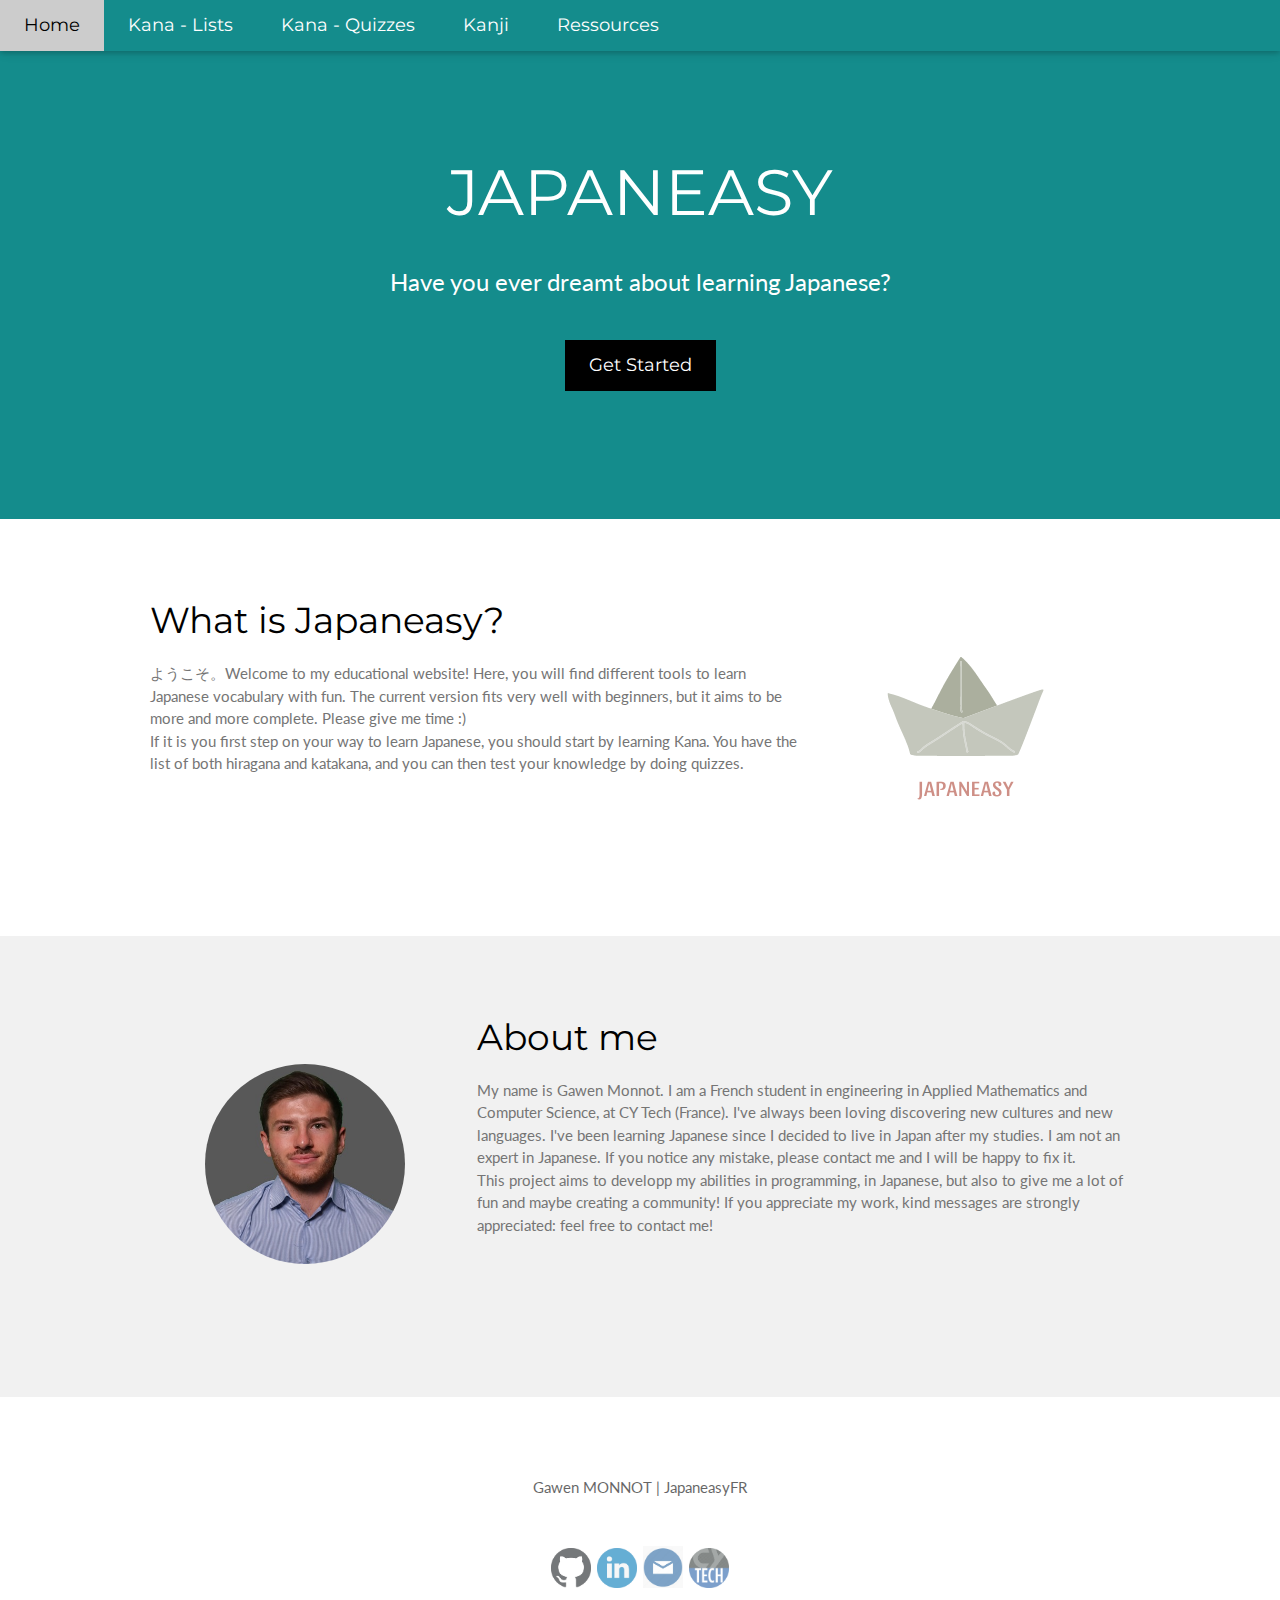
<file: index.html>
<!DOCTYPE html>
<html lang="en">
<title>JapaneasyFR | Home</title>
<link rel="icon" type="image/png" sizes="16x16" href="img/Japaneasy.png">
<meta charset="UTF-8">
<meta name="viewport" content="width=device-width, initial-scale=1">
<link rel="stylesheet" href="css/css1.css">
<link rel="stylesheet" href="https://fonts.googleapis.com/css?family=Lato">
<link rel="stylesheet" href="https://fonts.googleapis.com/css?family=Montserrat">
<link rel="stylesheet" href="css/css2.css">
<style>
body,h1,h2,h3,h4,h5,h6 {font-family: "Lato", sans-serif}
.w3-bar,h1,button {font-family: "Montserrat", sans-serif}
.fa-anchor,.fa-coffee {font-size:200px}
.fa-coffee{border-radius: 50%;width: 200px;}
</style>
<body>

<!-- Navbar -->
<div class="w3-top">
  <div class="w3-bar w3-red w3-card w3-left-align w3-large">
    <a class="w3-bar-item w3-button w3-hide-medium w3-hide-large w3-right w3-padding-large w3-hover-white w3-large w3-red" href="javascript:void(0);" onclick="myFunction()" title="Toggle Navigation Menu"><i class="fa fa-bars"></i></a>
    <a href="index.html" class="w3-bar-item w3-button w3-padding-large w3-white">Home</a>
    <a href="html/list_kana.html" class="w3-bar-item w3-button w3-hide-small w3-padding-large w3-hover-white">Kana - Lists</a>
    <a href="html/quizz.html" class="w3-bar-item w3-button w3-hide-small w3-padding-large w3-hover-white">Kana - Quizzes</a>
    <a href="html/kanji.html" class="w3-bar-item w3-button w3-hide-small w3-padding-large w3-hover-white">Kanji</a>
    <a href="#" class="w3-bar-item w3-button w3-hide-small w3-padding-large w3-hover-white">Ressources</a>
  </div>

  <!-- Navbar on small screens -->
  <div id="navDemo" class="w3-bar-block w3-white w3-hide w3-hide-large w3-hide-medium w3-large">
    <a href="#" class="w3-bar-item w3-button w3-padding-large">Home</a>
    <a href="#" class="w3-bar-item w3-button w3-padding-large">Kana - Lists</a>
    <a href="#" class="w3-bar-item w3-button w3-padding-large">Kana - Quizzes</a>
    <a href="#" class="w3-bar-item w3-button w3-padding-large">Kanji</a>
    <a href="#" class="w3-bar-item w3-button w3-padding-large">Ressources</a>
  </div>
</div>
<!-- Header -->
<header class="w3-container w3-red w3-center" style="padding:128px 16px">
  <h1 class="w3-margin w3-jumbo">JAPANEASY</h1>
  <p class="w3-xlarge">Have you ever dreamt about learning Japanese?</p>
  <a href="#id-first-grid"><button id="button" class="w3-button w3-black w3-padding-large w3-large w3-margin-top">Get Started</button></a>
</header>

<!-- First Grid -->
<div id="id-first-grid" class="w3-row-padding w3-padding-64 w3-container">
    <!--<img id="first_grid_image" src="img/Japaneasy.png">-->
  <div class="w3-content">
    <div class="w3-twothird">
      <h1>What is Japaneasy?</h1>  
      <p class="w3-text-grey">ようこそ。Welcome to my educational website! Here, you will find different tools to learn Japanese vocabulary with fun. The current version fits very well with beginners, but it aims to be more and more complete. Please give me time :)
<br>
If it is you first step on your way to learn Japanese, you should start by learning Kana. You have the list of both hiragana and katakana, and you can then test your knowledge by doing quizzes.</p>
    </div>
    <!--<div style="float:right;"><img id="logo" src="img/textlogo.png"></div>-->

    <div class="w3-third w3-center">
      <i class="fa fa-anchor w3-padding-64 w3-text-red"></i>
    </div>
  </div>
</div>

<!-- Second Grid -->
<div class="w3-row-padding w3-light-grey w3-padding-64 w3-container">
    <!--<img id="photo_gawen" src="img/Photo%20cv%20(1).jpg">-->
  <div class="w3-content">
    <div class="w3-third w3-center">
      <i class="fa fa-coffee w3-padding-64 w3-text-red w3-margin-right"></i>
    </div>

    <div class="w3-twothird">
      <h1>About me</h1>
      <p class="w3-text-grey" id="second_p">My name is Gawen Monnot. I am a French student in engineering in Applied Mathematics and Computer Science, at CY Tech (France). I've always been loving discovering new cultures and new languages. I've been learning Japanese since I decided to live in Japan after my studies. I am not an expert in Japanese.  If you notice any mistake, please contact me and I will be happy to fix it. 
    <br>
          This project aims to developp my abilities in programming, in Japanese, but also to give me a lot of fun and maybe creating a community! If you appreciate my work, kind messages are strongly appreciated: feel free to contact me!</p>
    </div>
  </div>
</div>
<!-- Footer -->
<footer class="w3-container w3-padding-64 w3-center w3-opacity">  
  <p>Gawen MONNOT | JapaneasyFR</p>
    <input value="gawen.monnot@gmail.com" id="myInput" type="hidden">
  <div class="w3-xlarge w3-padding-32">
    <a href="https://github.com/GawenMonnot" target="_blank"><i class="fa fa-github w3-hover-opacity"></i></a>
    <a href="https://www.linkedin.com/in/gawenmonnot/" target="_blank"><i class="fa fa-linkedin w3-hover-opacity"></i></a>
    <i class="fa fa-mail w3-hover-opacity" onclick="copy_email()"></i>  
    <a href="https://cytech.cyu.fr/" target="_blank"><i class="fa fa-cy w3-hover-opacity"></i></a>
 </div>
</footer>

<script>
// Used to toggle the menu on small screens when clicking on the menu button
function myFunction() {
  var x = document.getElementById("navDemo");
  if (x.className.indexOf("w3-show") == -1) {
    x.className += " w3-show";
  } else { 
    x.className = x.className.replace(" w3-show", "");
  }
}

//Copy email adress
function copy_email() {
  var copyText = document.getElementById("myInput");
  copyText.select();
  document.execCommand("copy");
    alert("Copied the text: " + copyText.value);
}
</script>
</body>
</html>
</file>
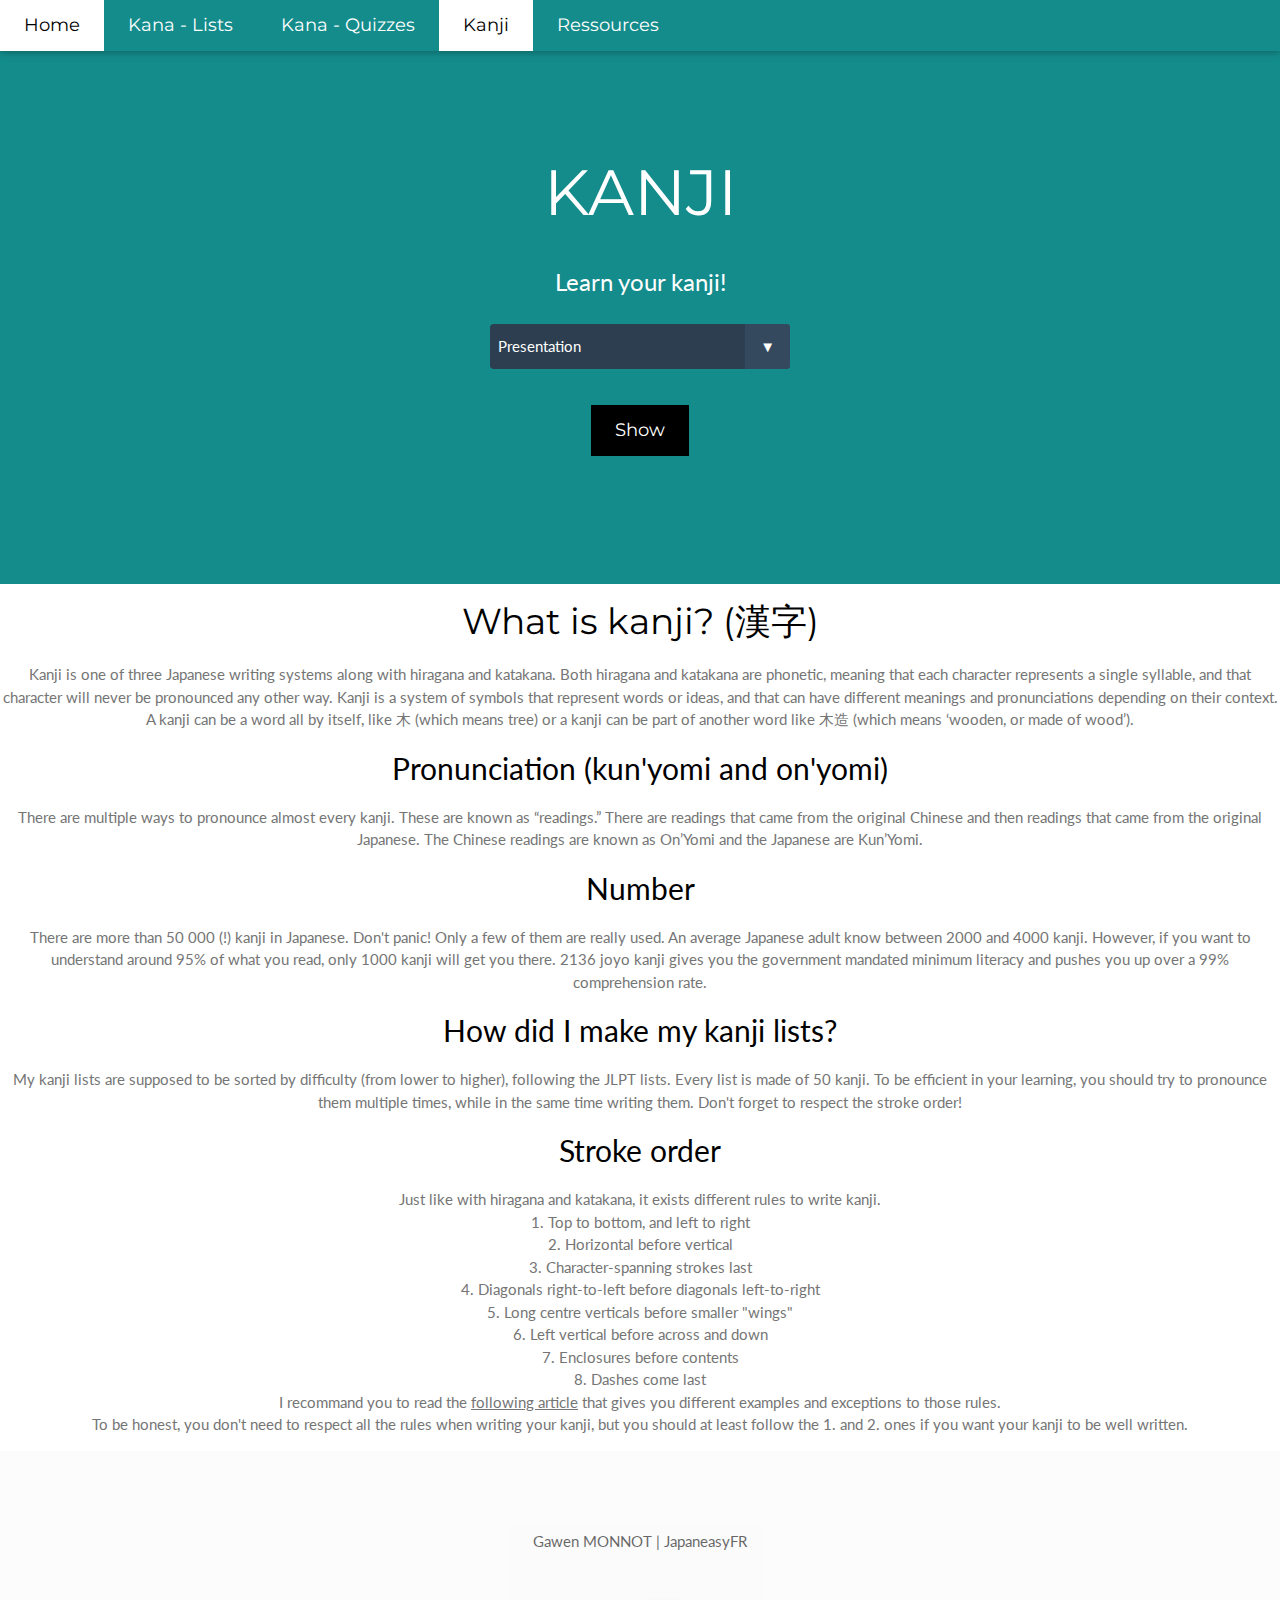
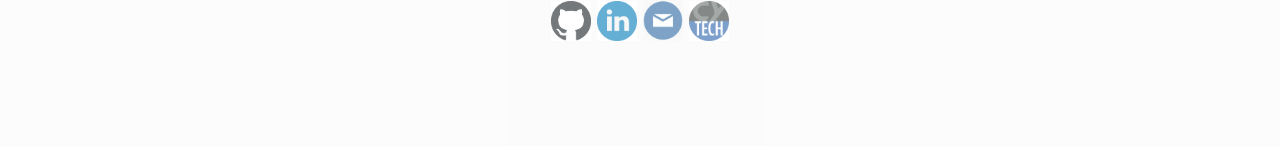
<file: html/kanji.html>
<!DOCTYPE html>
<html lang="en">
<title>JapaneasyFR | Kanji</title>
<link rel="icon" type="image/png" sizes="16x16" href="../img/Japaneasy.png">
<meta charset="UTF-8">
<meta name="viewport" content="width=device-width, initial-scale=1">
<link rel="stylesheet" href="../css/css1.css">
<link rel="stylesheet" href="https://fonts.googleapis.com/css?family=Lato">
<link rel="stylesheet" href="https://fonts.googleapis.com/css?family=Montserrat">
<link rel="stylesheet" href="../css/css2.css">
<style>
body,h1,h2,h3,h4,h5,h6 {font-family: "Lato", sans-serif}
.w3-bar,h1,button {font-family: "Montserrat", sans-serif}
.fa-anchor,.fa-coffee {font-size:200px}
</style>
<body>

<!-- Navbar -->
<div class="w3-top">
  <div class="w3-bar w3-red w3-card w3-left-align w3-large">
    <a class="w3-bar-item w3-button w3-hide-medium w3-hide-large w3-right w3-padding-large w3-hover-white w3-large w3-red" href="javascript:void(0);" onclick="myFunction()" title="Toggle Navigation Menu"><i class="fa fa-bars"></i></a>
    <a href="../index.html" class="w3-bar-item w3-button w3-hide-small w3-padding-large w3-hover-white">Home</a>
    <a href="list_kana.html" class="w3-bar-item w3-button w3-hide-small w3-padding-large w3-hover-white">Kana - Lists</a>
    <a href="quizz.html" class="w3-bar-item w3-button w3-hide-small w3-padding-large w3-hover-white">Kana - Quizzes</a>
    <a href="kanji.html" class="w3-bar-item w3-button w3-padding-large w3-white">Kanji</a>
    <a href="#" class="w3-bar-item w3-button w3-hide-small w3-padding-large w3-hover-white">Ressources</a>
  </div>

  <!-- Navbar on small screens -->
  <div id="navDemo" class="w3-bar-block w3-white w3-hide w3-hide-large w3-hide-medium w3-large">
    <a href="#" class="w3-bar-item w3-button w3-padding-large">Home</a>
    <a href="#" class="w3-bar-item w3-button w3-padding-large">Kana - Lists</a>
    <a href="#" class="w3-bar-item w3-button w3-padding-large">Kana - Quizzes</a>
    <a href="kanji.html" class="w3-bar-item w3-button w3-padding-large w3-white">Kanji</a>
    <a href="#" class="w3-bar-item w3-button w3-padding-large">Ressources</a>
  </div>
</div>
<!-- Header -->
<header class="w3-container w3-red w3-center" style="padding:128px 16px">
  <h1 class="w3-margin w3-jumbo">KANJI</h1>
  <p class="w3-xlarge">Learn your kanji!</p>
  <div class="select">
  <select name="slct" id="slct">
    <option value="0">Presentation</option>
    <!--<option value="1">Hiragana</option>
    <option value="2">Katakana</option>
    <option value="3">Dakuten and Handakuten</option>
    <option value="4">Combinations</option>-->
  </select>
</div>    
  <button id="button" class="w3-button w3-black w3-padding-large w3-large w3-margin-top" href="#id-first-grid" onclick="display_kana()">Show</button>    
</header> 
<div id="display">
<h1 style="text-align: center">What is kanji? (漢字)</h1>
    <p class="w3-text-grey" style="text-align: center">Kanji is one of three Japanese writing systems along with hiragana and katakana. Both hiragana and katakana are phonetic, meaning that each character represents a single syllable, and that character will never be pronounced any other way. Kanji is a system of symbols that represent words or ideas, and that can have different meanings and pronunciations depending on their context. A kanji can be a word all by itself, like 木 (which means tree) or a kanji can be part of another word like 木造 (which means ‘wooden, or made of wood’).</p>
<h2 style="text-align: center">Pronunciation (kun'yomi and on'yomi)</h2>
<p class="w3-text-grey" style="text-align: center">There are multiple ways to pronounce almost every kanji. These are known as “readings.” There are readings that came from the original Chinese and then readings that came from the original Japanese. The Chinese readings are known as On’Yomi and the Japanese are Kun’Yomi.</p>
<h2 style="text-align: center">Number</h2>
<p class="w3-text-grey" style="text-align: center">There are more than 50 000 (!) kanji in Japanese. Don't panic! Only a few of them are really used. An average Japanese adult know between 2000 and 4000 kanji. However, if you want to understand around 95% of what you read, only 1000 kanji will get you there. 2136 joyo kanji gives you the government mandated minimum literacy and pushes you up over a 99% comprehension rate.</p>
<h2 style="text-align: center">How did I make my kanji lists?</h2>
<p class="w3-text-grey" style="text-align: center">My kanji lists are supposed to be sorted by difficulty (from lower to higher), following the JLPT lists. Every list is made of 50 kanji. To be efficient in your learning, you should try to pronounce them multiple times, while in the same time writing them. Don't forget to respect the stroke order! </p>
<h2 style="text-align: center">Stroke order</h2>
<p class="w3-text-grey" style="text-align: center"> Just like with hiragana and katakana, it exists different rules to write kanji. <br>
    1. Top to bottom, and left to right<br>
    2. Horizontal before vertical<br>
    3. Character-spanning strokes last<br>
    4. Diagonals right-to-left before diagonals left-to-right<br>
    5. Long centre verticals before smaller "wings"<br>
    6. Left vertical before across and down<br>
    7. Enclosures before contents<br>
    8. Dashes come last<br>
    I recommand you to read the <a href="https://www.sljfaq.org/afaq/stroke-order.html">following article</a> that gives you different examples and exceptions to those rules.<br>
    To be honest, you don't need to respect all the rules when writing your kanji, but you should at least follow the 1. and 2. ones if you want your kanji to be well written.
    </p>
</div>
<!-- Footer -->
<footer class="w3-container w3-padding-64 w3-center w3-opacity">
      <p>Gawen MONNOT | JapaneasyFR</p>
    <input value="gawen.monnot@gmail.com" id="myInput" type="hidden">
  <div class="w3-xlarge w3-padding-32">
    <a href="https://github.com/GawenMonnot" target="_blank"><i class="fa fa-github w3-hover-opacity"></i></a>
    <a href="https://www.linkedin.com/in/gawenmonnot/" target="_blank"><i class="fa fa-linkedin w3-hover-opacity"></i></a>
    <i class="fa fa-mail w3-hover-opacity" onclick="copy_email()"></i>
    <a href="https://cytech.cyu.fr/" target="_blank"><i class="fa fa-cy w3-hover-opacity"></i></a>
 </div>
</footer>

<script>
// Used to toggle the menu on small screens when clicking on the menu button
function myFunction() {
  var x = document.getElementById("navDemo");
  if (x.className.indexOf("w3-show") == -1) {
    x.className += " w3-show";
  } else { 
    x.className = x.className.replace(" w3-show", "");
  }
}

function copy_email() {
  var copyText = document.getElementById("myInput");
  copyText.select();
  document.execCommand("copy");
    alert("Copied the text: " + copyText.value);
}

var list_hiragana=["あ","い","う","え","お","か","き","く","け","こ","さ","し","す","せ","そ","た","ち","つ","て","と","な","に","ぬ","ね","の","は","ひ","ふ","へ","ほ","ま","み","む","め","も","や","ゆ","よ","ら","り","る","れ","ろ","わ","を","ん"];
var list_katakana=["ア","イ","ウ","エ","オ","カ","キ","ク","ケ","コ","サ","シ","ス","セ","ソ","タ","チ","ツ","テ","ト","ナ","ニ","ヌ","ネ","ノ","ハ","ヒ","フ","ヘ","ホ","マ","ミ","ム","メ","モ","ヤ","ユ","ヨ","ラ","リ","ル","レ","ロ","ワ","ヲ","ン"];
var list_pronunciation=["a","i","u","e","o","ka","ki","ku","ke","ko","sa","shi","su","se","so","ta","chi","tsu","te","to","na","ni","nu","ne","no","ha","hi","hu","he","ho","ma","mi","mu","me","mo","ya","yu","yo","ra","ri","ru","re","ro","wa","wo","n"];
var list_daku=["が","ぎ","ぐ","げ","ご","ざ","じ","ず","ぜ","ぞ","だ","じ","づ","で","ど","ば","び","ぶ","べ","ぼ","ぱ","ぴ","ぷ","ぺ","ぽ","ガ","ギ","グ","ゲ","ゴ","ザ","ジ","ズ","ゼ","ゾ","ダ","ヂ","ヅ","デ","ド","バ","ビ","ブ","ベ","ボ","パ","ピ","プ","ペ","ポ"];
var list_pronunciation_daku=["ga","gi","gu","ge","go","za","ji","zu","ze","zo","da","ji","zu","de","do","ba","bi","bu","be","bo","pa","pi","pu","pe","po"];
var list_combination= ["きゃ","きゅ","きょ","ぎゃ","ぎゅ","ぎょ","しゃ","しゅ","しょ","じゃ","じゅ","じょ","ちゃ","ちゅ","ちょ","にゃ","にゅ","にょ","ひゃ","ひゅ","ひょ","びゃ","びゅ","びょ","ぴゃ","ぴゅ","ぴょ","みゃ","みゅ","みょ","りゃ","りゅ","りょ","キャ","キュ","キョ","ギャ","ギュ","ギョ","シャ","シュ","ショ","ジャ","ジュ","ジョ","チャ","チュ","チョ","ニャ","ニュ","ニョ","ヒャ","ヒュ","ヒョ","ビャ","ビュ","ビョ","ピャ","ピュ","ピョ","ミャ","ミュ","ミョ","リャ","リュ","リョ"];
var list_pronunciation_combination=["kya","kyu","kyo","gya","gyu","gyo","sha","shu","sho","ja","ju","jo","cha","chu","cho","nya","nyu","nyo","hya","hyu","hyo","bya","byu","byo","pya","pyu","pyo","mya","myu","myo","rya","ryu","ryo","kya","kyu","kyo","gya","gyu","gyo","sha","shu","sho","ja","ju","jo","cha","chu","cho","nya","nyu","nyo","hya","hyu","hyo","bya","byu","byo","pya","pyu","pyo","mya","myu","myo","rya","ryu","ryo"];
function display_kana() {
    var cards="";
    var category = document.getElementById("slct").value;
    if (category=="0") {
        document.getElementById("display").innerHTML='<p class="w3-text-grey" style="text-align: center">Note: Except "Hiragana" and "Katakana", you don'+'t need to know Japanese concepts'+' names.</p><h1 style="text-align: center">What are the kana?</h1><p class="w3-text-grey" style="text-align: center">In the Japanese writing system, Katakana and Hiragana independently represent all the sounds of the Japanese language.</p><h2 style="text-align: center">Hiragana</h2><p class="w3-text-grey" style="text-align: center">Hiragana are used to note the grammar: particles, prefixes and suffixes, the endings of verbs, nouns and adjectives.Some very common words are written in hiragana, even when there is a kanji. For example, for the pronoun “I”, we can find both 私 and わ た し (the pronunciation is the same, watashi).</p><h2 style="text-align: center">Katakana</h2><p class="w3-text-grey" style="text-align: center">The use of katakana is more restricted: they are mainly used to transcribe names of foreign origin. For example, ナイフ (naifu), from the English word "knife". Other uses of katakanas include onomatopoeia, animal names, and even the emphasis of a message.</p><h2 style="text-align: center">Dakuten (濁点) and Handakuten (半濁点)</h2><p class="w3-text-grey" style="text-align: center">Dakuten and Handakuten derived from kana, and were created to make new sounds. Not all kana have a Dakuten/Handakuten versions. </p><h2 style="text-align: center">Sokuon (double consonant)</h2><p class="w3-text-grey" style="text-align: center">Sokuon involves the use of a small “tsu, つ” to double a consonant in a word. Called gemination in phonetics, this results in a clipped sound, or slight pause, when pronouncing the word in Japanese. It’s not the easiest pronunciation point to get at first, but you will get the hang of it the more familiar you become with the language.<br>When writing in romaji, you use a double consonant, while in kana you will use the small “tsu” (っ for hiragana and ッ for katakana) in place of the repeated consonant.<br>Example : 日本 (にっぽん), "nippon" in romaji, "Japan". </p><h2 style="text-align: center">Chouon 長音 (long vowels)</h2><p class="w3-text-grey" style="text-align: center">These are words that have long sounds, resulting in a lengthened pronunciation in Japanese. <br>When writing, there are some rules that come into play: <br>Long vowels ending in a あ, i い, u う are written with an extra vowel of the same sound. For example, long vowels ending in あ add on an extra あ.<br>→ E.g. okaasan お母さん・おかあさん(mother).<br>Long e え sounds are followed by an extra い or え.<br>→ For example, eiga 映画 ・えいが(movie) or oneesan お姉さん・おねえさん (older sister). <br>Long vowels ending in o お are followed by an extra う.<br>→ For example, ohayou おはよう (good morning). <br>An exception to this is some words are written with a double お, such as in ooki 大き・おおき (big). <br>Sometimes you might see the extra vowel omitted and instead, the word will be written with a macron over the long vowel. For example: okāsan, ohayō. There is no real rule around that and much of it comes down to preference. <br>In katakana, the long vowel is represented by a dash instead. For example: koohii コーヒー (coffee), suupaa スーパー (supermarket).</p><h2 style="text-align: center">Combinations</h2><p class="w3-text-grey" style="text-align: center">It is possible to combine several kanas to form more complex syllables: mya, sha, cha, nya, hya… To do this, we take a kana ending in an i (ki, shi, chi…) and add the one of the following kanas: ya (や / ヤ), yu (ゆ / ユ), yo (よ / ヨ), this time again in a miniaturized version. We will therefore have for example: き + や = き ゃ (kya) or ミ + ヨ = ミ ョ (myo).<br>Katakanas allow you to make even more complex combinations to transcribe foreign sounds. For example: テ ィ (ti) or デ ィ (di).</p>'
    }
    if(category=="1") {
        for (let i=0;i<list_hiragana.length;i++) {
            if (list_pronunciation[i].includes("o")) {
                cards = cards +  '<div class="card-wrapper flip-right"><div class="card"><div class="front"><h1>'+list_hiragana[i]+'</h1></div><div class="back"><h1>'+list_pronunciation[i]+'</h1></div></div></div><br>';
            }
            else {
                if (list_pronunciation[i]=="ya" || list_pronunciation[i]=="yu"){
                    cards = cards +  '<div class="card-wrapper flip-right"><div class="card"><div class="front"><h1>'+list_hiragana[i]+'</h1></div><div class="back"><h1>'+list_pronunciation[i]+'</h1></div></div></div>'+'<div class="card-wrapper flip-right"><div class="card"><div class="front"><h1></h1></div><div class="back"><h1></h1></div></div></div>';
                }
                else if (list_pronunciation[i]=="wa"){
                    cards = cards +  '<div class="card-wrapper flip-right"><div class="card"><div class="front"><h1>'+list_hiragana[i]+'</h1></div><div class="back"><h1>'+list_pronunciation[i]+'</h1></div></div></div>'+'<div class="card-wrapper flip-right"><div class="card"><div class="front"><h1></h1></div><div class="back"><h1></h1></div></div></div>'+'<div class="card-wrapper flip-right"><div class="card"><div class="front"><h1></h1></div><div class="back"><h1></h1></div></div></div>'+'<div class="card-wrapper flip-right"><div class="card"><div class="front"><h1></h1></div><div class="back"><h1></h1></div></div></div>';
                }
                else {
                    cards = cards +  '<div class="card-wrapper flip-right"><div class="card"><div class="front"><h1>'+list_hiragana[i]+'</h1></div><div class="back"><h1>'+list_pronunciation[i]+'</h1></div></div></div>';
                }
            }
        }
        document.getElementById("display").innerHTML=cards;
    }
    if(category=="2") {
        for (let i=0;i<list_katakana.length;i++) {
            if (list_pronunciation[i].includes("o")) {
                cards = cards +  '<div class="card-wrapper flip-right"><div class="card"><div class="front"><h1>'+list_katakana[i]+'</h1></div><div class="back"><h1>'+list_pronunciation[i]+'</h1></div></div></div><br>';
            }
            else {
                if (list_pronunciation[i]=="ya" || list_pronunciation[i]=="yu"){
                    cards = cards +  '<div class="card-wrapper flip-right"><div class="card"><div class="front"><h1>'+list_katakana[i]+'</h1></div><div class="back"><h1>'+list_pronunciation[i]+'</h1></div></div></div>'+'<div class="card-wrapper flip-right"><div class="card"><div class="front"><h1></h1></div><div class="back"><h1></h1></div></div></div>';
                }
                else if (list_pronunciation[i]=="wa"){
                    cards = cards +  '<div class="card-wrapper flip-right"><div class="card"><div class="front"><h1>'+list_katakana[i]+'</h1></div><div class="back"><h1>'+list_pronunciation[i]+'</h1></div></div></div>'+'<div class="card-wrapper flip-right"><div class="card"><div class="front"><h1></h1></div><div class="back"><h1></h1></div></div></div>'+'<div class="card-wrapper flip-right"><div class="card"><div class="front"><h1></h1></div><div class="back"><h1></h1></div></div></div>'+'<div class="card-wrapper flip-right"><div class="card"><div class="front"><h1></h1></div><div class="back"><h1></h1></div></div></div>';
                }
                else {
                    cards = cards +  '<div class="card-wrapper flip-right"><div class="card"><div class="front"><h1>'+list_katakana[i]+'</h1></div><div class="back"><h1>'+list_pronunciation[i]+'</h1></div></div></div>';
                }
            }
        }
        document.getElementById("display").innerHTML=cards;
    }
    if(category=="3") {
        for (let i=0;i<list_daku.length;i++) {
            if (i<list_daku.length/2) {
                if (list_pronunciation_daku[i].includes("o")) {
                    cards = cards +  '<div class="card-wrapper flip-right"><div class="card"><div class="front"><h1>'+list_daku[i]+'</h1></div><div class="back"><h1>'+list_pronunciation_daku[i]+'</h1></div></div></div><br>';
                }
                else {
                     cards = cards +  '<div class="card-wrapper flip-right"><div class="card"><div class="front"><h1>'+list_daku[i]+'</h1></div><div class="back"><h1>'+list_pronunciation_daku[i]+'</h1></div></div></div>';
                }
            }
            else {
                if (list_pronunciation_daku[i-list_daku.length/2].includes("o")) {
                    cards = cards +  '<div class="card-wrapper flip-right"><div class="card"><div class="front"><h1>'+list_daku[i]+'</h1></div><div class="back"><h1>'+list_pronunciation_daku[i-list_daku.length/2]+'</h1></div></div></div><br>';
                }
                else {
                     cards = cards +  '<div class="card-wrapper flip-right"><div class="card"><div class="front"><h1>'+list_daku[i]+'</h1></div><div class="back"><h1>'+list_pronunciation_daku[i-list_daku.length/2]+'</h1></div></div></div>';
                }
            }
        }
        document.getElementById("display").innerHTML=cards;
    }
    if (category=="4") {
        for (let i=0;i<list_combination.length;i++) {
            if (list_pronunciation_combination[i].includes("o")) {
                cards = cards +  '<div class="card-wrapper flip-right"><div class="card"><div class="front"><h1>'+list_combination[i]+'</h1></div><div class="back"><h1>'+list_pronunciation_combination[i]+'</h1></div></div></div><br>';
            }
            else {
                if (list_pronunciation_combination[i].includes("a") || list_pronunciation_combination[i].includes("u")) {
                    cards = cards +  '<div class="card-wrapper flip-right"><div class="card"><div class="front"><h1>'+list_combination[i]+'</h1></div><div class="back"><h1>'+list_pronunciation_combination[i]+'</h1></div></div></div>'+'<div class="card-wrapper flip-right"><div class="card"><div class="front"><h1></h1></div><div class="back"><h1></h1></div></div></div>';
                }
                else {
                    cards = cards +  '<div class="card-wrapper flip-right"><div class="card"><div class="front"><h1>'+list_combination[i]+'</h1></div><div class="back"><h1>'+list_pronunciation_combination[i]+'</h1></div></div></div>';
                }
            
        }
                    }
        document.getElementById("display").innerHTML=cards;
    }
}


</script>
</body>
<style>
select {
  -webkit-appearance: none;
  -moz-appearance: none;
  -ms-appearance: none;
  appearance: none;
  outline: 0;
  box-shadow: none;
  border: 0 !important;
  background: #2c3e50;
  background-image: none;    
}
/* Remove IE arrow */
select::-ms-expand {
  display: none;
}
/* Custom Select */
.select {
  margin: 20px auto;    
  position: relative;
  display: flex;
  width: 20em;
  height: 3em;
  line-height: 3;
  background: #2c3e50;
  overflow: hidden;
  border-radius: .25em;
}
select {
  flex: 1;
  padding: 0 .5em;
  color: #fff;
  cursor: pointer;
}
/* Arrow */
.select::after {
  content: '\25BC';
  position: absolute;
  top: 0;
  right: 0;
  padding: 0 1em;
  background: #34495e;
  cursor: pointer;
  pointer-events: none;
  -webkit-transition: .25s all ease;
  -o-transition: .25s all ease;
  transition: .25s all ease;
}
/* Transition */
.select:hover::after {
  color: #f39c12;
}    

/*Cards*/
.card-wrapper {
  display: inline-block;
  perspective: 1000px;
}
.card-wrapper .card {
  position: relative;
  cursor: pointer;
  transition-duration: 0.6s;
  transition-timing-function: ease-in-out;
  transform-style: preserve-3d;
}
.card-wrapper .card .front,
.card-wrapper .card .back {
  position: absolute;
  top: 0;
  left: 0;
  width: 100%;
  height: 100%;
  backface-visibility: hidden;
  transform: rotateX(0deg);
}
.card-wrapper .card .front {
  z-index: 2;
}
.card-wrapper .card .back,
.card-wrapper.flip-right .card .back {
  transform: rotateY(180deg);
}
.card-wrapper:hover .card,
.card-wrapper.flip-right:hover .card {
  transform: rotateY(180deg);
}
/* DEMO */
.card-wrapper,
.card {
  width: 250px;
  height: 250px;
  margin: 10px;
}
.card .front,
.card .back {
  display: flex;
  align-items: center;
  justify-content: center;
  border: 1px solid #FC545E;
  border-radius: 4px;
}
.card .front {
  color: #FC545E;
  background: #FFFFFF;
  font-weight: 700;
  font-size: 1rem;
}
.card .back {
  font-size: 1.5rem;
  color: #FFFFFF;
  background: #FC545E;
}
    footer {
        background-color:#fafafa;
    }
</style>
</html>
</file>
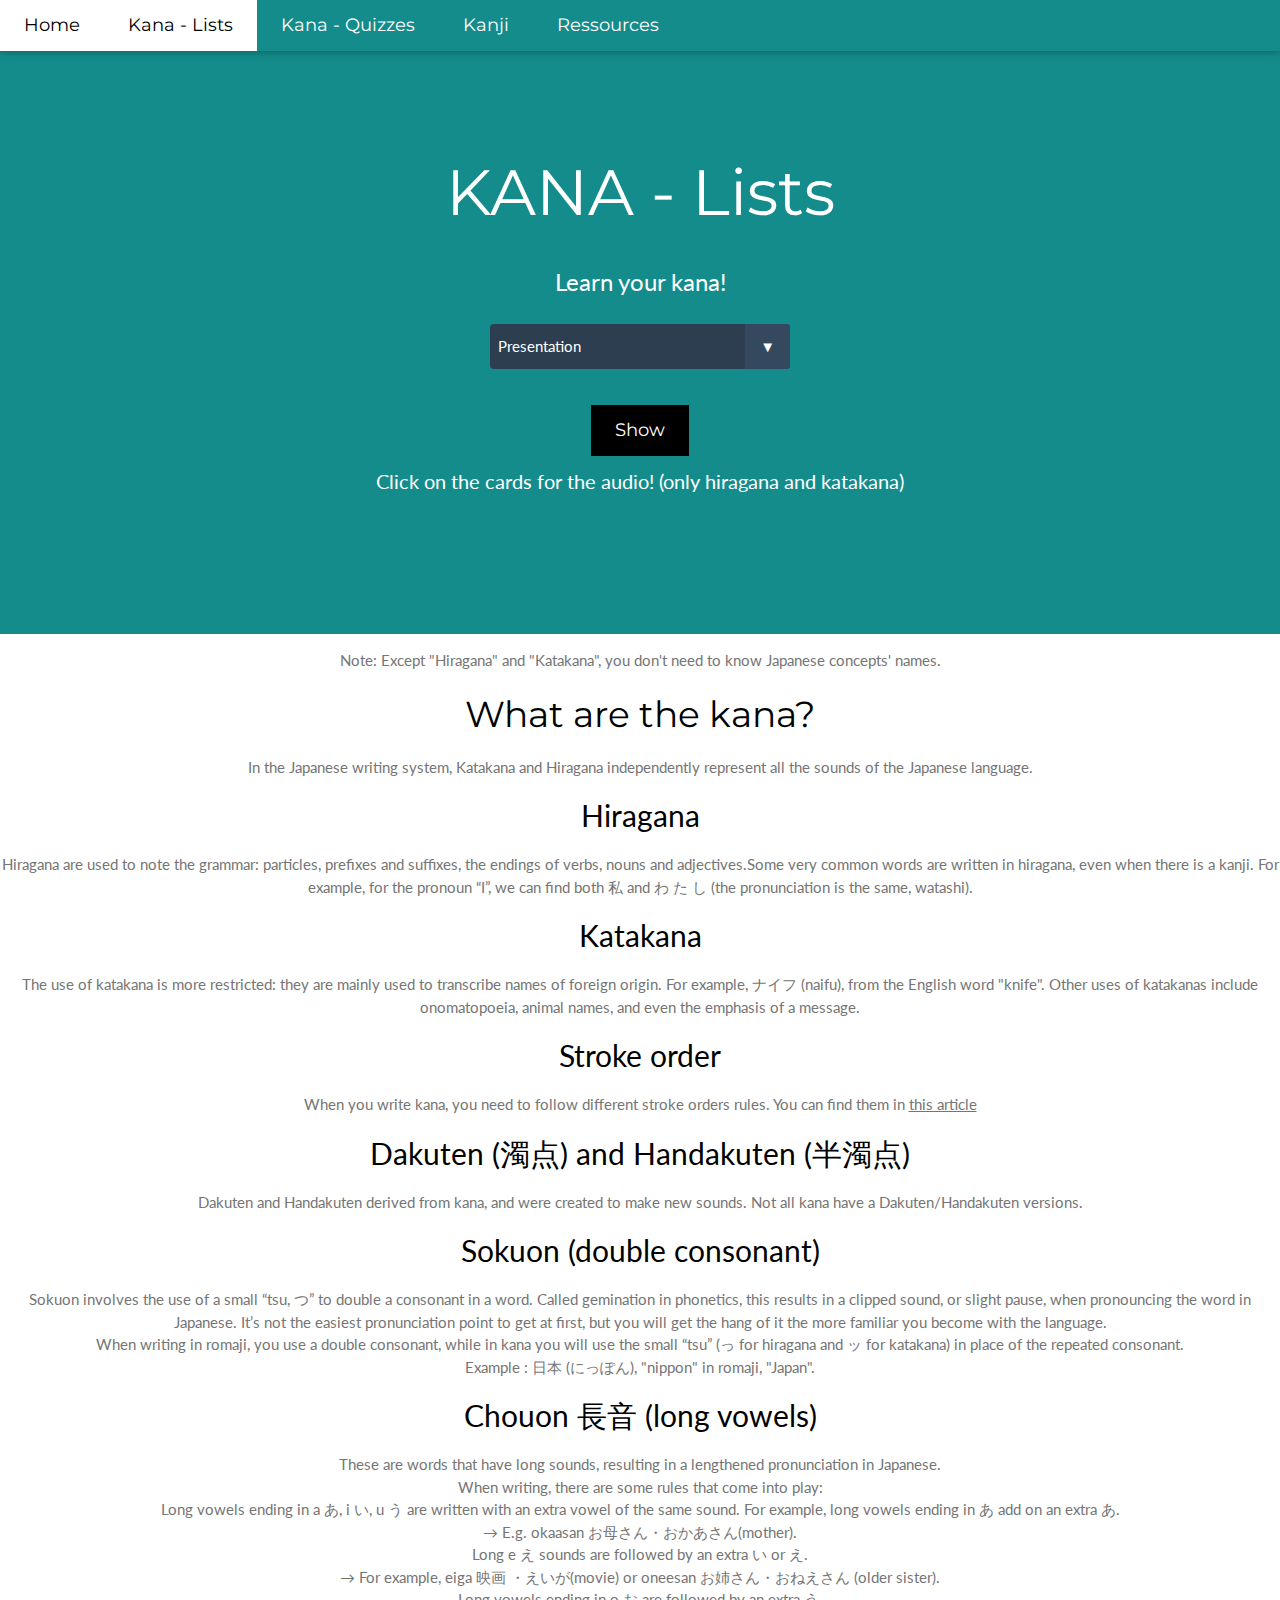
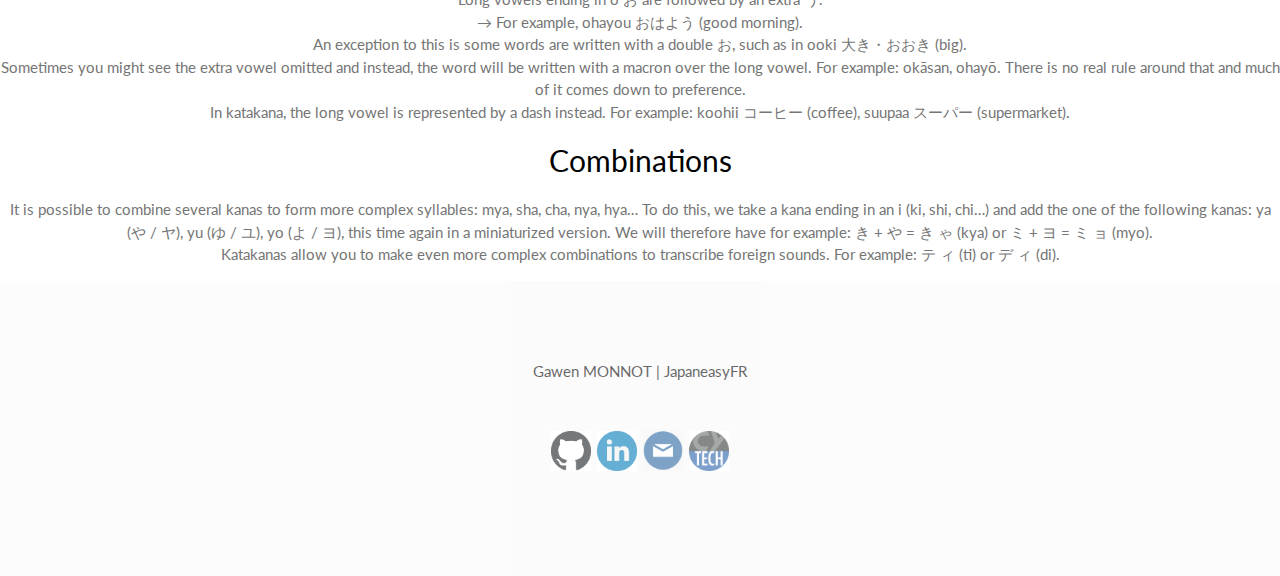
<file: html/list_kana.html>
<!DOCTYPE html>
<html lang="en">
<title>JapaneasyFR | Kana</title>
<link rel="icon" type="image/png" sizes="16x16" href="../img/Japaneasy.png">
<meta charset="UTF-8">
<meta name="viewport" content="width=device-width, initial-scale=1">
<link rel="stylesheet" href="../css/css1.css">
<link rel="stylesheet" href="https://fonts.googleapis.com/css?family=Lato">
<link rel="stylesheet" href="https://fonts.googleapis.com/css?family=Montserrat">
<link rel="stylesheet" href="../css/css2.css">
<style>
body,h1,h2,h3,h4,h5,h6 {font-family: "Lato", sans-serif}
.w3-bar,h1,button {font-family: "Montserrat", sans-serif}
.fa-anchor,.fa-coffee {font-size:200px}
</style>
<body>

<!-- Navbar -->
<div class="w3-top">
  <div class="w3-bar w3-red w3-card w3-left-align w3-large">
    <a class="w3-bar-item w3-button w3-hide-medium w3-hide-large w3-right w3-padding-large w3-hover-white w3-large w3-red" href="javascript:void(0);" onclick="myFunction()" title="Toggle Navigation Menu"><i class="fa fa-bars"></i></a>
    <a href="../index.html" class="w3-bar-item w3-button w3-hide-small w3-padding-large w3-hover-white">Home</a>
    <a href="list_kana.html" class="w3-bar-item w3-button w3-padding-large w3-white">Kana - Lists</a>
    <a href="quizz.html" class="w3-bar-item w3-button w3-hide-small w3-padding-large w3-hover-white">Kana - Quizzes</a>
    <a href="kanji.html" class="w3-bar-item w3-button w3-hide-small w3-padding-large w3-hover-white">Kanji</a>
    <a href="#" class="w3-bar-item w3-button w3-hide-small w3-padding-large w3-hover-white">Ressources</a>
  </div>

  <!-- Navbar on small screens -->
  <div id="navDemo" class="w3-bar-block w3-white w3-hide w3-hide-large w3-hide-medium w3-large">
    <a href="#" class="w3-bar-item w3-button w3-padding-large">Home</a>
    <a href="#" class="w3-bar-item w3-button w3-padding-large">Kana - Lists</a>
    <a href="#" class="w3-bar-item w3-button w3-padding-large">Kana - Quizzes</a>
    <a href="kanji.html" class="w3-bar-item w3-button w3-hide-small w3-padding-large w3-hover-white">Kanji</a>
    <a href="#" class="w3-bar-item w3-button w3-padding-large">Ressources</a>
  </div>
</div>
<!-- Header -->
<header class="w3-container w3-red w3-center" style="padding:128px 16px">
  <h1 class="w3-margin w3-jumbo">KANA - Lists</h1>
  <p class="w3-xlarge">Learn your kana!</p>
  <div class="select">
  <select name="slct" id="slct">
    <option value="0">Presentation</option>
    <option value="1">Hiragana</option>
    <option value="2">Katakana</option>
    <option value="3">Dakuten and Handakuten</option>
    <option value="4">Combinations</option>
  </select>
</div>    
  <button id="button" class="w3-button w3-black w3-padding-large w3-large w3-margin-top" href="#id-first-grid" onclick="display_kana()">Show</button>
  <h4>Click on the cards for the audio! (only hiragana and katakana)</h4>
</header> 
<div id="display">
    <p class="w3-text-grey" style="text-align: center">Note: Except "Hiragana" and "Katakana", you don't need to know Japanese concepts' names.</p>
<h1 style="text-align: center">What are the kana?</h1>
    <p class="w3-text-grey" style="text-align: center">In the Japanese writing system, Katakana and Hiragana independently represent all the sounds of the Japanese language.</p>
<h2 style="text-align: center">Hiragana</h2>
<p class="w3-text-grey" style="text-align: center">Hiragana are used to note the grammar: particles, prefixes and suffixes, the endings of verbs, nouns and adjectives.Some very common words are written in hiragana, even when there is a kanji. For example, for the pronoun “I”, we can find both 私 and わ た し (the pronunciation is the same, watashi).</p>
<h2 style="text-align: center">Katakana</h2>
<p class="w3-text-grey" style="text-align: center">The use of katakana is more restricted: they are mainly used to transcribe names of foreign origin. For example, ナイフ (naifu), from the English word "knife". Other uses of katakanas include onomatopoeia, animal names, and even the emphasis of a message.</p>
<h2 style="text-align: center">Stroke order</h2>
    <p class="w3-text-grey" style="text-align: center">When you write kana, you need to follow different stroke orders rules. You can find them in <a href="https://www.thejapanguy.com/learn-hiragana-stroke-order/">this article</a></p>
<h2 style="text-align: center">Dakuten (濁点) and Handakuten (半濁点)</h2>
<p class="w3-text-grey" style="text-align: center">Dakuten and Handakuten derived from kana, and were created to make new sounds. Not all kana have a Dakuten/Handakuten versions. </p>
<h2 style="text-align: center">Sokuon (double consonant)</h2>
<p class="w3-text-grey" style="text-align: center">Sokuon involves the use of a small “tsu, つ” to double a consonant in a word. Called gemination in phonetics, this results in a clipped sound, or slight pause, when pronouncing the word in Japanese. It’s not the easiest pronunciation point to get at first, but you will get the hang of it the more familiar you become with the language.<br>
When writing in romaji, you use a double consonant, while in kana you will use the small “tsu” (っ for hiragana and ッ for katakana) in place of the repeated consonant.<br>Example : 日本 (にっぽん), "nippon" in romaji, "Japan". </p>
<h2 style="text-align: center">Chouon 長音 (long vowels)</h2>
    <p class="w3-text-grey" style="text-align: center">These are words that have long sounds, resulting in a lengthened pronunciation in Japanese. <br>
When writing, there are some rules that come into play: <br>
Long vowels ending in a あ, i い, u う are written with an extra vowel of the same sound. For example, long vowels ending in あ add on an extra あ.<br>
→ E.g. okaasan お母さん・おかあさん(mother).<br>
Long e え sounds are followed by an extra い or え.<br>
→ For example, eiga 映画 ・えいが(movie) or oneesan お姉さん・おねえさん (older sister). <br>
Long vowels ending in o お are followed by an extra う.<br>
→ For example, ohayou おはよう (good morning). <br>
An exception to this is some words are written with a double お, such as in ooki 大き・おおき (big). <br>
Sometimes you might see the extra vowel omitted and instead, the word will be written with a macron over the long vowel. For example: okāsan, ohayō. There is no real rule around that and much of it comes down to preference. <br>
In katakana, the long vowel is represented by a dash instead. For example: koohii コーヒー (coffee), suupaa スーパー (supermarket).</p>
<h2 style="text-align: center">Combinations</h2>
    <p class="w3-text-grey" style="text-align: center">It is possible to combine several kanas to form more complex syllables: mya, sha, cha, nya, hya… To do this, we take a kana ending in an i (ki, shi, chi…) and add the one of the following kanas: ya (や / ヤ), yu (ゆ / ユ), yo (よ / ヨ), this time again in a miniaturized version. We will therefore have for example: き + や = き ゃ (kya) or ミ + ヨ = ミ ョ (myo).<br>

    Katakanas allow you to make even more complex combinations to transcribe foreign sounds. For example: テ ィ (ti) or デ ィ (di).</p>


</div>
<!-- Footer -->
<footer class="w3-container w3-padding-64 w3-center w3-opacity">
      <p>Gawen MONNOT | JapaneasyFR</p>
    <input value="gawen.monnot@gmail.com" id="myInput" type="hidden">
  <div class="w3-xlarge w3-padding-32">
    <a href="https://github.com/GawenMonnot" target="_blank"><i class="fa fa-github w3-hover-opacity"></i></a>
    <a href="https://www.linkedin.com/in/gawenmonnot/" target="_blank"><i class="fa fa-linkedin w3-hover-opacity"></i></a>
    <i class="fa fa-mail w3-hover-opacity" onclick="copy_email()"></i>
    <a href="https://cytech.cyu.fr/" target="_blank"><i class="fa fa-cy w3-hover-opacity"></i></a>
 </div>
</footer>

<script>
// Used to toggle the menu on small screens when clicking on the menu button
function myFunction() {
  var x = document.getElementById("navDemo");
  if (x.className.indexOf("w3-show") == -1) {
    x.className += " w3-show";
  } else { 
    x.className = x.className.replace(" w3-show", "");
  }
}

function copy_email() {
  var copyText = document.getElementById("myInput");
  copyText.select();
  document.execCommand("copy");
    alert("Please copy my email adress: " + copyText.value);
}
var j=0;
var list_hiragana=["あ","い","う","え","お","か","き","く","け","こ","さ","し","す","せ","そ","た","ち","つ","て","と","な","に","ぬ","ね","の","は","ひ","ふ","へ","ほ","ま","み","む","め","も","や","ゆ","よ","ら","り","る","れ","ろ","わ","を","ん"];
var list_katakana=["ア","イ","ウ","エ","オ","カ","キ","ク","ケ","コ","サ","シ","ス","セ","ソ","タ","チ","ツ","テ","ト","ナ","ニ","ヌ","ネ","ノ","ハ","ヒ","フ","ヘ","ホ","マ","ミ","ム","メ","モ","ヤ","ユ","ヨ","ラ","リ","ル","レ","ロ","ワ","ヲ","ン"];
var list_pronunciation=["a","i","u","e","o","ka","ki","ku","ke","ko","sa","shi","su","se","so","ta","chi","tsu","te","to","na","ni","nu","ne","no","ha","hi","fu","he","ho","ma","mi","mu","me","mo","ya","yu","yo","ra","ri","ru","re","ro","wa","wo","n"];
var list_daku=["が","ぎ","ぐ","げ","ご","ざ","じ","ず","ぜ","ぞ","だ","じ","づ","で","ど","ば","び","ぶ","べ","ぼ","ぱ","ぴ","ぷ","ぺ","ぽ","ガ","ギ","グ","ゲ","ゴ","ザ","ジ","ズ","ゼ","ゾ","ダ","ヂ","ヅ","デ","ド","バ","ビ","ブ","ベ","ボ","パ","ピ","プ","ペ","ポ"];
var list_pronunciation_daku=["ga","gi","gu","ge","go","za","ji","zu","ze","zo","da","ji","zu","de","do","ba","bi","bu","be","bo","pa","pi","pu","pe","po"];
var list_combination= ["きゃ","きゅ","きょ","ぎゃ","ぎゅ","ぎょ","しゃ","しゅ","しょ","じゃ","じゅ","じょ","ちゃ","ちゅ","ちょ","にゃ","にゅ","にょ","ひゃ","ひゅ","ひょ","びゃ","びゅ","びょ","ぴゃ","ぴゅ","ぴょ","みゃ","みゅ","みょ","りゃ","りゅ","りょ","キャ","キュ","キョ","ギャ","ギュ","ギョ","シャ","シュ","ショ","ジャ","ジュ","ジョ","チャ","チュ","チョ","ニャ","ニュ","ニョ","ヒャ","ヒュ","ヒョ","ビャ","ビュ","ビョ","ピャ","ピュ","ピョ","ミャ","ミュ","ミョ","リャ","リュ","リョ"];
var list_pronunciation_combination=["kya","kyu","kyo","gya","gyu","gyo","sha","shu","sho","ja","ju","jo","cha","chu","cho","nya","nyu","nyo","hya","hyu","hyo","bya","byu","byo","pya","pyu","pyo","mya","myu","myo","rya","ryu","ryo","kya","kyu","kyo","gya","gyu","gyo","sha","shu","sho","ja","ju","jo","cha","chu","cho","nya","nyu","nyo","hya","hyu","hyo","bya","byu","byo","pya","pyu","pyo","mya","myu","myo","rya","ryu","ryo"];
function display_kana() {
    var cards="";
    var category = document.getElementById("slct").value;
    if (category=="0") {
        document.getElementById("display").innerHTML='<p class="w3-text-grey" style="text-align: center">Note: Except "Hiragana" and "Katakana", you don'+"'"+'t need to know Japanese concepts'+"'"+' names.</p><h1 style="text-align: center">What are the kana?</h1><p class="w3-text-grey" style="text-align: center">In the Japanese writing system, Katakana and Hiragana independently represent all the sounds of the Japanese language.</p><h2 style="text-align: center">Hiragana</h2><p class="w3-text-grey" style="text-align: center">Hiragana are used to note the grammar: particles, prefixes and suffixes, the endings of verbs, nouns and adjectives.Some very common words are written in hiragana, even when there is a kanji. For example, for the pronoun “I”, we can find both 私 and わ た し (the pronunciation is the same, watashi).</p><h2 style="text-align: center">Katakana</h2><p class="w3-text-grey" style="text-align: center">The use of katakana is more restricted: they are mainly used to transcribe names of foreign origin. For example, ナイフ (naifu), from the English word "knife". Other uses of katakanas include onomatopoeia, animal names, and even the emphasis of a message.</p><h2 style="text-align: center">Stroke order</h2><p class="w3-text-grey" style="text-align: center">When you write kana, you need to follow different stroke orders rules. You can find them in <a href="https://www.thejapanguy.com/learn-hiragana-stroke-order/">this article</a></p><h2 style="text-align: center">Dakuten (濁点) and Handakuten (半濁点)</h2><p class="w3-text-grey" style="text-align: center">Dakuten and Handakuten derived from kana, and were created to make new sounds. Not all kana have a Dakuten/Handakuten versions. </p><h2 style="text-align: center">Sokuon (double consonant)</h2><p class="w3-text-grey" style="text-align: center">Sokuon involves the use of a small “tsu, つ” to double a consonant in a word. Called gemination in phonetics, this results in a clipped sound, or slight pause, when pronouncing the word in Japanese. It’s not the easiest pronunciation point to get at first, but you will get the hang of it the more familiar you become with the language.<br>When writing in romaji, you use a double consonant, while in kana you will use the small “tsu” (っ for hiragana and ッ for katakana) in place of the repeated consonant.<br>Example : 日本 (にっぽん), "nippon" in romaji, "Japan". </p><h2 style="text-align: center">Chouon 長音 (long vowels)</h2><p class="w3-text-grey" style="text-align: center">These are words that have long sounds, resulting in a lengthened pronunciation in Japanese. <br>When writing, there are some rules that come into play: <br>Long vowels ending in a あ, i い, u う are written with an extra vowel of the same sound. For example, long vowels ending in あ add on an extra あ.<br>→ E.g. okaasan お母さん・おかあさん(mother).<br>Long e え sounds are followed by an extra い or え.<br>→ For example, eiga 映画 ・えいが(movie) or oneesan お姉さん・おねえさん (older sister). <br>Long vowels ending in o お are followed by an extra う.<br>→ For example, ohayou おはよう (good morning). <br>An exception to this is some words are written with a double お, such as in ooki 大き・おおき (big). <br>Sometimes you might see the extra vowel omitted and instead, the word will be written with a macron over the long vowel. For example: okāsan, ohayō. There is no real rule around that and much of it comes down to preference. <br>In katakana, the long vowel is represented by a dash instead. For example: koohii コーヒー (coffee), suupaa スーパー (supermarket).</p><h2 style="text-align: center">Combinations</h2><p class="w3-text-grey" style="text-align: center">It is possible to combine several kanas to form more complex syllables: mya, sha, cha, nya, hya… To do this, we take a kana ending in an i (ki, shi, chi…) and add the one of the following kanas: ya (や / ヤ), yu (ゆ / ユ), yo (よ / ヨ), this time again in a miniaturized version. We will therefore have for example: き + や = き ゃ (kya) or ミ + ヨ = ミ ョ (myo).<br>Katakanas allow you to make even more complex combinations to transcribe foreign sounds. For example: テ ィ (ti) or デ ィ (di).</p>';
    }
    if(category=="1") {
        for (let i=0;i<list_hiragana.length;i++) {
            if (list_pronunciation[i].includes("o")) {
                cards = cards +  '<div class="card-wrapper flip-right" onclick="play1('+i+')"><div id="sound"></div><div class="card"><div class="front"><h1>'+list_hiragana[i]+'</h1></div><div class="back"><h1>'+list_pronunciation[i]+'</h1></div></div></div><br>';
            }
            else {
                if (list_pronunciation[i]=="ya" || list_pronunciation[i]=="yu"){
                    cards = cards +  '<div class="card-wrapper flip-right" onclick="play1('+i+')"><div id="sound"></div><div class="card"><div class="front"><h1>'+list_hiragana[i]+'</h1></div><div class="back"><h1>'+list_pronunciation[i]+'</h1></div></div></div>'+'<div class="card-wrapper flip-right"><div class="card"><div class="front"><h1></h1></div><div class="back"><h1></h1></div></div></div>';
                }
                else if (list_pronunciation[i]=="wa"){
                    cards = cards +  '<div class="card-wrapper flip-right" onclick="play1('+i+')"><div id="sound"></div><div class="card"><div class="front"><h1>'+list_hiragana[i]+'</h1></div><div class="back"><h1>'+list_pronunciation[i]+'</h1></div></div></div>'+'<div class="card-wrapper flip-right"><div class="card"><div class="front"><h1></h1></div><div class="back"><h1></h1></div></div></div>'+'<div class="card-wrapper flip-right"><div class="card"><div class="front"><h1></h1></div><div class="back"><h1></h1></div></div></div>'+'<div class="card-wrapper flip-right"><div class="card"><div class="front"><h1></h1></div><div class="back"><h1></h1></div></div></div>';
                }
                else {
                    cards = cards +  '<div class="card-wrapper flip-right" onclick="play1('+i+')"><div id="sound"></div><div class="card"><div class="front"><h1>'+list_hiragana[i]+'</h1></div><div class="back"><h1>'+list_pronunciation[i]+'</h1></div></div></div>';
                }
            }
        }
        document.getElementById("display").innerHTML=cards;
    }
    if(category=="2") {
        for (let i=0;i<list_katakana.length;i++) {
            if (list_pronunciation[i].includes("o")) {
                cards = cards +  '<div class="card-wrapper flip-right" onclick="play1('+i+')"><div id="sound"></div><div class="card"><div class="front"><h1>'+list_katakana[i]+'</h1></div><div class="back"><h1>'+list_pronunciation[i]+'</h1></div></div></div><br>';
            }
            else {
                if (list_pronunciation[i]=="ya" || list_pronunciation[i]=="yu"){
                    cards = cards +  '<div class="card-wrapper flip-right" onclick="play1('+i+')"><div id="sound"></div><div class="card"><div class="front"><h1>'+list_katakana[i]+'</h1></div><div class="back"><h1>'+list_pronunciation[i]+'</h1></div></div></div>'+'<div class="card-wrapper flip-right"><div class="card"><div class="front"><h1></h1></div><div class="back"><h1></h1></div></div></div>';
                }
                else if (list_pronunciation[i]=="wa"){
                    cards = cards +  '<div class="card-wrapper flip-right" onclick="play1('+i+')"><div id="sound"></div><div class="card"><div class="front"><h1>'+list_katakana[i]+'</h1></div><div class="back"><h1>'+list_pronunciation[i]+'</h1></div></div></div>'+'<div class="card-wrapper flip-right"><div class="card"><div class="front"><h1></h1></div><div class="back"><h1></h1></div></div></div>'+'<div class="card-wrapper flip-right"><div class="card"><div class="front"><h1></h1></div><div class="back"><h1></h1></div></div></div>'+'<div class="card-wrapper flip-right"><div class="card"><div class="front"><h1></h1></div><div class="back"><h1></h1></div></div></div>';
                }
                else {
                    cards = cards +  '<div class="card-wrapper flip-right" onclick="play1('+i+')"><div id="sound"></div><div class="card"><div class="front"><h1>'+list_katakana[i]+'</h1></div><div class="back"><h1>'+list_pronunciation[i]+'</h1></div></div></div>';
                }
            }
        }
        document.getElementById("display").innerHTML=cards;
    }
    if(category=="3") {
        cards="<h1>HIRAGANA</h1>";
        for (let i=0;i<list_daku.length;i++) {
            if (i<list_daku.length/2) {
                if (list_pronunciation_daku[i].includes("o")) {
                    if(list_daku[i]=="ぽ") {
                        cards = cards +  '<div class="card-wrapper flip-right"><div class="card"><div class="front"><h1>'+list_daku[i]+'</h1></div><div class="back"><h1>'+list_pronunciation_daku[i]+'</h1></div></div></div><br><h1>KATAKANA</h1>';
                    }
                    else {
                        cards = cards +  '<div class="card-wrapper flip-right"><div class="card"><div class="front"><h1>'+list_daku[i]+'</h1></div><div class="back"><h1>'+list_pronunciation_daku[i]+'</h1></div></div></div><br>';
                    }
                }
                else {
                     cards = cards +  '<div class="card-wrapper flip-right"><div class="card"><div class="front"><h1>'+list_daku[i]+'</h1></div><div class="back"><h1>'+list_pronunciation_daku[i]+'</h1></div></div></div>';
                }
            }
            else {
                if (list_pronunciation_daku[i-list_daku.length/2].includes("o")) {
                    cards = cards +  '<div class="card-wrapper flip-right"><div class="card"><div class="front"><h1>'+list_daku[i]+'</h1></div><div class="back"><h1>'+list_pronunciation_daku[i-list_daku.length/2]+'</h1></div></div></div><br>';
                }
                else {
                     cards = cards +  '<div class="card-wrapper flip-right"><div class="card"><div class="front"><h1>'+list_daku[i]+'</h1></div><div class="back"><h1>'+list_pronunciation_daku[i-list_daku.length/2]+'</h1></div></div></div>';
                }
            }
        }
        document.getElementById("display").innerHTML=cards;
    }
    if (category=="4") {
        cards="<h1>HIRAGANA</h1>";
        for (let i=0;i<list_combination.length;i++) {
            if (list_pronunciation_combination[i].includes("o")) {
                if (list_combination[i]=="りょ") {
                    cards = cards +  '<div class="card-wrapper flip-right"><div class="card"><div class="front"><h1>'+list_combination[i]+'</h1></div><div class="back"><h1>'+list_pronunciation_combination[i]+'</h1></div></div></div><br><h1>KATAKANA</h1>';
                }
                else {
                    cards = cards +  '<div class="card-wrapper flip-right"><div class="card"><div class="front"><h1>'+list_combination[i]+'</h1></div><div class="back"><h1>'+list_pronunciation_combination[i]+'</h1></div></div></div><br>';
                }
            }
            else {
                if (list_pronunciation_combination[i].includes("a") || list_pronunciation_combination[i].includes("u")) {
                    cards = cards +  '<div class="card-wrapper flip-right"><div class="card"><div class="front"><h1>'+list_combination[i]+'</h1></div><div class="back"><h1>'+list_pronunciation_combination[i]+'</h1></div></div></div>'+'<div class="card-wrapper flip-right"><div class="card"><div class="front"><h1></h1></div><div class="back"><h1></h1></div></div></div>';
                }
                else {
                    cards = cards +  '<div class="card-wrapper flip-right"><div class="card"><div class="front"><h1>'+list_combination[i]+'</h1></div><div class="back"><h1>'+list_pronunciation_combination[i]+'</h1></div></div></div>';
                }
            
        }
                    }
        document.getElementById("display").innerHTML=cards;
    }
}
function play1(j) {
                  
                /* Audio link for notification */
				var t=j;
                var path = "https://0.tqn.com/z/g/japanese/library/media/audio/"+list_pronunciation[t]+".mp3";
				/*alert(path);*/
                var mp3 = '<source src="'+path+'" type="audio/mpeg">';
                document.getElementById("sound").innerHTML = 
                '<audio autoplay="autoplay">' + mp3 + "</audio>";
            }
	
</script>
</body>
<style>
select {
  -webkit-appearance: none;
  -moz-appearance: none;
  -ms-appearance: none;
  appearance: none;
  outline: 0;
  box-shadow: none;
  border: 0 !important;
  background: #2c3e50;
  background-image: none;    
}
/* Remove IE arrow */
select::-ms-expand {
  display: none;
}
/* Custom Select */
.select {
  margin: 20px auto;    
  position: relative;
  display: flex;
  width: 20em;
  height: 3em;
  line-height: 3;
  background: #2c3e50;
  overflow: hidden;
  border-radius: .25em;
}
select {
  flex: 1;
  padding: 0 .5em;
  color: #fff;
  cursor: pointer;
}
/* Arrow */
.select::after {
  content: '\25BC';
  position: absolute;
  top: 0;
  right: 0;
  padding: 0 1em;
  background: #34495e;
  cursor: pointer;
  pointer-events: none;
  -webkit-transition: .25s all ease;
  -o-transition: .25s all ease;
  transition: .25s all ease;
}
/* Transition */
.select:hover::after {
  color: #f39c12;
}    

/*Cards*/
.card-wrapper {
  display: inline-block;
  perspective: 1000px;
}
.card-wrapper .card {
  position: relative;
  cursor: pointer;
  transition-duration: 0.6s;
  transition-timing-function: ease-in-out;
  transform-style: preserve-3d;
}
.card-wrapper .card .front,
.card-wrapper .card .back {
  position: absolute;
  top: 0;
  left: 0;
  width: 100%;
  height: 100%;
  backface-visibility: hidden;
  transform: rotateX(0deg);
}
.card-wrapper .card .front {
  z-index: 2;
}
.card-wrapper .card .back,
.card-wrapper.flip-right .card .back {
  transform: rotateY(180deg);
}
.card-wrapper:hover .card,
.card-wrapper.flip-right:hover .card {
  transform: rotateY(180deg);
}
/* DEMO */
.card-wrapper,
.card {
  width: 250px;
  height: 250px;
  margin: 10px;
}
.card .front,
.card .back {
  display: flex;
  align-items: center;
  justify-content: center;
  border: 1px solid #FC545E;
  border-radius: 4px;
}
.card .front {
  color: #FC545E;
  background: #FFFFFF;
  font-weight: 700;
  font-size: 1rem;
}
.card .back {
  font-size: 1.5rem;
  color: #FFFFFF;
  background: #FC545E;
}
    footer {
        background-color:#fafafa;
    }
</style>
</html>
</file>
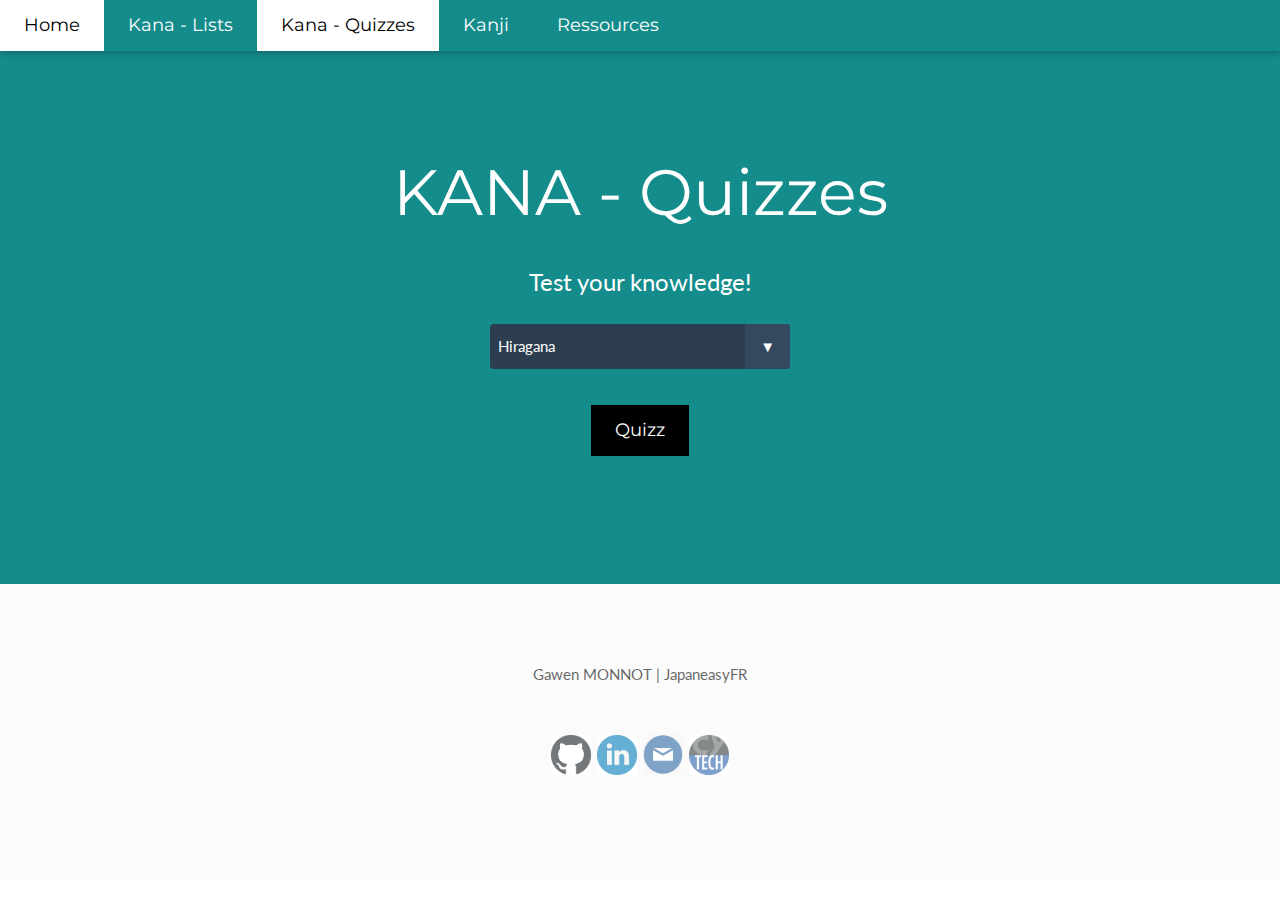
<file: html/quizz.html>
<!DOCTYPE html>
<html lang="en">
<title>JapaneasyFR | Quizz Kana</title>
<link rel="icon" type="image/png" sizes="16x16" href="../img/Japaneasy.png">
<meta charset="UTF-8">
<meta name="viewport" content="width=device-width, initial-scale=1">
<link rel="stylesheet" href="../css/css1.css">
<link rel="stylesheet" href="https://fonts.googleapis.com/css?family=Lato">
<link rel="stylesheet" href="https://fonts.googleapis.com/css?family=Montserrat">
<link rel="stylesheet" href="../css/css2.css">
<style>
body,h1,h2,h3,h4,h5,h6 {font-family: "Lato", sans-serif}
.w3-bar,h1,button {font-family: "Montserrat", sans-serif}
.fa-anchor,.fa-coffee {font-size:200px}
</style>
<body>

<!-- Navbar -->
<div class="w3-top">
  <div class="w3-bar w3-red w3-card w3-left-align w3-large">
    <a class="w3-bar-item w3-button w3-hide-medium w3-hide-large w3-right w3-padding-large w3-hover-white w3-large w3-red" href="javascript:void(0);" onclick="myFunction()" title="Toggle Navigation Menu"><i class="fa fa-bars"></i></a>
    <a href="../index.html" class="w3-bar-item w3-button w3-hide-small w3-padding-large w3-hover-white">Home</a>
    <a href="list_kana.html" class="w3-bar-item w3-button w3-hide-small w3-padding-large w3-hover-white">Kana - Lists</a>
    <a href="quizz.html" class="w3-bar-item w3-button w3-padding-large w3-white">Kana - Quizzes</a>
    <a href="kanji.html" class="w3-bar-item w3-button w3-hide-small w3-padding-large w3-hover-white">Kanji</a>
    <a href="#" class="w3-bar-item w3-button w3-hide-small w3-padding-large w3-hover-white">Ressources</a>
  </div>

  <!-- Navbar on small screens -->
  <div id="navDemo" class="w3-bar-block w3-white w3-hide w3-hide-large w3-hide-medium w3-large">
    <a href="#" class="w3-bar-item w3-button w3-padding-large">Home</a>
    <a href="#" class="w3-bar-item w3-button w3-padding-large">Kana - Lists</a>
    <a href="#" class="w3-bar-item w3-button w3-padding-large">Kana - Quizzes</a>
    <a href="kanji.html" class="w3-bar-item w3-button w3-hide-small w3-padding-large w3-hover-white">Kanji</a>
    <a href="#" class="w3-bar-item w3-button w3-padding-large">Ressources</a>
  </div>
</div>
<!-- Header -->
<header class="w3-container w3-red w3-center" style="padding:128px 16px">
  <h1 class="w3-margin w3-jumbo">KANA - Quizzes</h1>
  <p class="w3-xlarge">Test your knowledge!</p>
  <div class="select">
  <select name="slct" id="slct">
    <option value="0" disabled>Select your quizz</option>
    <option value="1">Hiragana</option>
    <option value="2">Katakana</option>
    <option value="3">Dakuten and Handakuten</option>
    <option value="4">Combinations</option>
  </select>
</div>    
  <button id="button" class="w3-button w3-black w3-padding-large w3-large w3-margin-top" href="#id-first-grid" onclick="display_kana()">Quizz</button>    
</header> 
<div id="display">
    
</div>
<!-- Footer -->
<footer class="w3-container w3-padding-64 w3-center w3-opacity">
      <p>Gawen MONNOT | JapaneasyFR</p>
    <input value="gawen.monnot@gmail.com" id="myInput" type="hidden">
  <div class="w3-xlarge w3-padding-32">
    <a href="https://github.com/GawenMonnot" target="_blank"><i class="fa fa-github w3-hover-opacity"></i></a>
    <a href="https://www.linkedin.com/in/gawenmonnot/" target="_blank"><i class="fa fa-linkedin w3-hover-opacity"></i></a>
    <i class="fa fa-mail w3-hover-opacity" onclick="copy_email()"></i>
    <a href="https://cytech.cyu.fr/" target="_blank"><i class="fa fa-cy w3-hover-opacity"></i></a>
 </div>
</footer>

<script>
// Used to toggle the menu on small screens when clicking on the menu button
function myFunction() {
  var x = document.getElementById("navDemo");
  if (x.className.indexOf("w3-show") == -1) {
    x.className += " w3-show";
  } else { 
    x.className = x.className.replace(" w3-show", "");
  }
}

function copy_email() {
  var copyText = document.getElementById("myInput");
  copyText.select();
  document.execCommand("copy");
    alert("Copied the text: " + copyText.value);
}

var list_hiragana=["あ","い","う","え","お","か","き","く","け","こ","さ","し","す","せ","そ","た","ち","つ","て","と","な","に","ぬ","ね","の","は","ひ","ふ","へ","ほ","ま","み","む","め","も","や","ゆ","よ","ら","り","る","れ","ろ","わ","を","ん"];
var list_hiragana_2=["あ","い","う","え","お","か","き","く","け","こ","さ","し","す","せ","そ","た","ち","つ","て","と","な","に","ぬ","ね","の","は","ひ","ふ","へ","ほ","ま","み","む","め","も","や","ゆ","よ","ら","り","る","れ","ろ","わ","を","ん"];
var list_katakana=["ア","イ","ウ","エ","オ","カ","キ","ク","ケ","コ","サ","シ","ス","セ","ソ","タ","チ","ツ","テ","ト","ナ","ニ","ヌ","ネ","ノ","ハ","ヒ","フ","ヘ","ホ","マ","ミ","ム","メ","モ","ヤ","ユ","ヨ","ラ","リ","ル","レ","ロ","ワ","ヲ","ン"];
var list_katakana_2=["ア","イ","ウ","エ","オ","カ","キ","ク","ケ","コ","サ","シ","ス","セ","ソ","タ","チ","ツ","テ","ト","ナ","ニ","ヌ","ネ","ノ","ハ","ヒ","フ","ヘ","ホ","マ","ミ","ム","メ","モ","ヤ","ユ","ヨ","ラ","リ","ル","レ","ロ","ワ","ヲ","ン"];
var list_pronunciation=["a","i","u","e","o","ka","ki","ku","ke","ko","sa","shi","su","se","so","ta","chi","tsu","te","to","na","ni","nu","ne","no","ha","hi","fu","he","ho","ma","mi","mu","me","mo","ya","yu","yo","ra","ri","ru","re","ro","wa","wo","n"];
var list_daku=["が","ぎ","ぐ","げ","ご","ざ","じ","ず","ぜ","ぞ","だ","じ","づ","で","ど","ば","び","ぶ","べ","ぼ","ぱ","ぴ","ぷ","ぺ","ぽ","ガ","ギ","グ","ゲ","ゴ","ザ","ジ","ズ","ゼ","ゾ","ダ","ヂ","ヅ","デ","ド","バ","ビ","ブ","ベ","ボ","パ","ピ","プ","ペ","ポ"];
var list_daku_2=["が","ぎ","ぐ","げ","ご","ざ","じ","ず","ぜ","ぞ","だ","じ","づ","で","ど","ば","び","ぶ","べ","ぼ","ぱ","ぴ","ぷ","ぺ","ぽ","ガ","ギ","グ","ゲ","ゴ","ザ","ジ","ズ","ゼ","ゾ","ダ","ヂ","ヅ","デ","ド","バ","ビ","ブ","ベ","ボ","パ","ピ","プ","ペ","ポ"];
var list_pronunciation_daku=["ga","gi","gu","ge","go","za","ji","zu","ze","zo","da","ji","zu","de","do","ba","bi","bu","be","bo","pa","pi","pu","pe","po","ga","gi","gu","ge","go","za","ji","zu","ze","zo","da","ji","zu","de","do","ba","bi","bu","be","bo","pa","pi","pu","pe","po"];
var list_combination= ["きゃ","きゅ","きょ","ぎゃ","ぎゅ","ぎょ","しゃ","しゅ","しょ","じゃ","じゅ","じょ","ちゃ","ちゅ","ちょ","にゃ","にゅ","にょ","ひゃ","ひゅ","ひょ","びゃ","びゅ","びょ","ぴゃ","ぴゅ","ぴょ","みゃ","みゅ","みょ","りゃ","りゅ","りょ","キャ","キュ","キョ","ギャ","ギュ","ギョ","シャ","シュ","ショ","ジャ","ジュ","ジョ","チャ","チュ","チョ","ニャ","ニュ","ニョ","ヒャ","ヒュ","ヒョ","ビャ","ビュ","ビョ","ピャ","ピュ","ピョ","ミャ","ミュ","ミョ","リャ","リュ","リョ"];
var list_combination_2= ["きゃ","きゅ","きょ","ぎゃ","ぎゅ","ぎょ","しゃ","しゅ","しょ","じゃ","じゅ","じょ","ちゃ","ちゅ","ちょ","にゃ","にゅ","にょ","ひゃ","ひゅ","ひょ","びゃ","びゅ","びょ","ぴゃ","ぴゅ","ぴょ","みゃ","みゅ","みょ","りゃ","りゅ","りょ","キャ","キュ","キョ","ギャ","ギュ","ギョ","シャ","シュ","ショ","ジャ","ジュ","ジョ","チャ","チュ","チョ","ニャ","ニュ","ニョ","ヒャ","ヒュ","ヒョ","ビャ","ビュ","ビョ","ピャ","ピュ","ピョ","ミャ","ミュ","ミョ","リャ","リュ","リョ"];
var list_pronunciation_combination=["kya","kyu","kyo","gya","gyu","gyo","sha","shu","sho","ja","ju","jo","cha","chu","cho","nya","nyu","nyo","hya","hyu","hyo","bya","byu","byo","pya","pyu","pyo","mya","myu","myo","rya","ryu","ryo","kya","kyu","kyo","gya","gyu","gyo","sha","shu","sho","ja","ju","jo","cha","chu","cho","nya","nyu","nyo","hya","hyu","hyo","bya","byu","byo","pya","pyu","pyo","mya","myu","myo","rya","ryu","ryo"];
var x=0;
var result=0;
function display_kana() {
    result=0;
    x=0;
    var cards="";
    var category = document.getElementById("slct").value;
    if(category=="1") {
        fisherYatesShuffle(list_hiragana);
        cards = cards +  '<div style="text-align:center"><h1>'+list_hiragana[x]+'</h1><input type="text" id="response" style="text-align:center"><br><button class="w3-button w3-black w3-padding-large w3-large w3-margin-top" onclick="quizz_hiragana()">Answer</button><div><br><h1 style="text-align:center">Result: 0/0</h1></div>'; 
        document.getElementById("display").innerHTML=cards;
    }
    if(category=="2") {
        fisherYatesShuffle(list_katakana);
        cards = cards +  '<div style="text-align:center"><h1>'+list_katakana[x]+'</h1><input type="text" id="response" style="text-align:center"><br><button class="w3-button w3-black w3-padding-large w3-large w3-margin-top" onclick="quizz_katakana()">Answer</button><div><br><h1 style="text-align:center">Result: 0/0</h1></div>';
        document.getElementById("display").innerHTML=cards;
    }
    if(category=="3") {
        fisherYatesShuffle(list_daku);
        cards = cards +  '<div style="text-align:center"><h1>'+list_daku[x]+'</h1><input type="text" id="response" style="text-align:center"><br><button class="w3-button w3-black w3-padding-large w3-large w3-margin-top" onclick="quizz_daku()">Answer</button><div><br><h1 style="text-align:center">Result: 0/0</h1></div>';
        document.getElementById("display").innerHTML=cards;
    }
    if (category=="4") {
        fisherYatesShuffle(list_combination);
        cards = cards +  '<div style="text-align:center"><h1>'+list_combination[x]+'</h1><input type="text" id="response" style="text-align:center"><br><button class="w3-button w3-black w3-padding-large w3-large w3-margin-top" onclick="quizz_combination()">Answer</button><div><br><h1 style="text-align:center">Result: 0/0</h1></div>'; 
        document.getElementById("display").innerHTML=cards;
    }
}

function fisherYatesShuffle(arr){
    for(var i =arr.length-1 ; i>0 ;i--){
        var j = Math.floor( Math.random() * (i + 1) ); //random index
        [arr[i],arr[j]]=[arr[j],arr[i]]; // swap
    }
}
    
function quizz_hiragana() {
    var j=0;
    var cards="";
    for (let i=0;i<list_hiragana_2.length;i++) {
        if (list_hiragana[x]==list_hiragana_2[i]) {
            j=i;
        }
    }
    if (document.getElementById("response").value.toLowerCase()==list_pronunciation[j]) {
        result=result+1;
        x=x+1;
    }
    else {
        x=x+1;
    }
    if (x<list_hiragana.length) {
        cards = cards +  '<div style="text-align:center"><h1>'+list_hiragana[x]+'</h1><input type="text" id="response" style="text-align:center"><br><button class="w3-button w3-black w3-padding-large w3-large w3-margin-top" onclick="quizz_hiragana()">Answer</button><div><br><div><h1 style="text-align:center">Result: '+result+'/'+x+'</h1></div>'; 
        document.getElementById("display").innerHTML=cards;
    }
    if (x==46) {
        cards = cards +  '<h1 style="text-align:center">Result: '+result+'/'+x+'</h1>'; 
        document.getElementById("display").innerHTML=cards;
    }
}

function quizz_katakana() {
    var j=0;
    var cards="";
    for (let i=0;i<list_katakana_2.length;i++) {
        if (list_katakana[x]==list_katakana_2[i]) {
            j=i;
        }
    }
    if (document.getElementById("response").value.toLowerCase()==list_pronunciation[j]) {
        result=result+1;
        x=x+1;
    }
    else {
        x=x+1;
    }
    if (x<list_katakana.length) {
        cards = cards +  '<div style="text-align:center"><h1>'+list_katakana[x]+'</h1><input type="text" id="response" style="text-align:center"><br><button class="w3-button w3-black w3-padding-large w3-large w3-margin-top" onclick="quizz_katakana()">Answer</button><div><br><div><h1 style="text-align:center">Result: '+result+'/'+x+'</h1></div>'; 
        document.getElementById("display").innerHTML=cards;
    }
    if (x==list_katakana.length) {
        cards = cards +  '<h1 style="text-align:center">Result: '+result+'/'+x+'</h1>'; 
        document.getElementById("display").innerHTML=cards;
    }
}
    
function quizz_daku() {
    var j=0;
    var cards="";
    for (let i=0;i<list_daku_2.length;i++) {
        if (list_daku[x]==list_daku_2[i]) {
            j=i;
        }
    }
    if (document.getElementById("response").value.toLowerCase()==list_pronunciation_daku[j]) {
        result=result+1;
        x=x+1;
    }
    else {
        x=x+1;
    }
    if (x<list_daku.length) {
        cards = cards +  '<div style="text-align:center"><h1>'+list_daku[x]+'</h1><input type="text" id="response" style="text-align:center"><br><button class="w3-button w3-black w3-padding-large w3-large w3-margin-top" onclick="quizz_daku()">Answer</button><div><br><div><h1 style="text-align:center">Result: '+result+'/'+x+'</h1></div>'; 
        document.getElementById("display").innerHTML=cards;
    }
    if (x==list_daku.length) {
        cards = cards +  '<h1 style="text-align:center">Result: '+result+'/'+x+'</h1>'; 
        document.getElementById("display").innerHTML=cards;
    }
}

function quizz_combination() {
    var j=0;
    var cards="";
    for (let i=0;i<list_combination_2.length;i++) {
        if (list_combination[x]==list_combination_2[i]) {
            j=i;
        }
    }
    if (document.getElementById("response").value.toLowerCase()==list_pronunciation_combination[j]) {
        result=result+1;
        x=x+1;
    }
    else {
        x=x+1;
    }
    if (x<list_combination.length) {
        cards = cards +  '<div style="text-align:center"><h1>'+list_combination[x]+'</h1><input type="text" id="response" style="text-align:center"><br><button class="w3-button w3-black w3-padding-large w3-large w3-margin-top" onclick="quizz_combination()">Answer</button><div><br><div><h1 style="text-align:center">Result: '+result+'/'+x+'</h1></div>'; 
        document.getElementById("display").innerHTML=cards;
    }
    if (x==list_combination.length) {
        cards = cards +  '<h1 style="text-align:center">Result: '+result+'/'+x+'</h1>'; 
        document.getElementById("display").innerHTML=cards;
    }
}
</script>
</body>
<style>
select {
  -webkit-appearance: none;
  -moz-appearance: none;
  -ms-appearance: none;
  appearance: none;
  outline: 0;
  box-shadow: none;
  border: 0 !important;
  background: #2c3e50;
  background-image: none;    
}
/* Remove IE arrow */
select::-ms-expand {
  display: none;
}
/* Custom Select */
.select {
  margin: 20px auto;    
  position: relative;
  display: flex;
  width: 20em;
  height: 3em;
  line-height: 3;
  background: #2c3e50;
  overflow: hidden;
  border-radius: .25em;
}
select {
  flex: 1;
  padding: 0 .5em;
  color: #fff;
  cursor: pointer;
}
/* Arrow */
.select::after {
  content: '\25BC';
  position: absolute;
  top: 0;
  right: 0;
  padding: 0 1em;
  background: #34495e;
  cursor: pointer;
  pointer-events: none;
  -webkit-transition: .25s all ease;
  -o-transition: .25s all ease;
  transition: .25s all ease;
}
/* Transition */
.select:hover::after {
  color: #f39c12;
}    

footer {
    background-color:#fafafa;
}
</style>
</html>
</file>
<file: css/css1.css>
/* W3.CSS 4.15 December 2020 by Jan Egil and Borge Refsnes */
html{box-sizing:border-box}*,*:before,*:after{box-sizing:inherit}
html{scroll-behavior: smooth;}
/* Extract from normalize.css by Nicolas Gallagher and Jonathan Neal git.io/normalize */
html{-ms-text-size-adjust:100%;-webkit-text-size-adjust:100%}body{margin:0}
article,aside,details,figcaption,figure,footer,header,main,menu,nav,section{display:block}summary{display:list-item}
audio,canvas,progress,video{display:inline-block}progress{vertical-align:baseline}
audio:not([controls]){display:none;height:0}[hidden],template{display:none}
a{background-color:transparent}a:active,a:hover{outline-width:0}
abbr[title]{border-bottom:none;text-decoration:underline;text-decoration:underline dotted}
b,strong{font-weight:bolder}dfn{font-style:italic}mark{background:#ff0;color:#000}
small{font-size:80%}sub,sup{font-size:75%;line-height:0;position:relative;vertical-align:baseline}
sub{bottom:-0.25em}sup{top:-0.5em}figure{margin:1em 40px}img{border-style:none}
code,kbd,pre,samp{font-family:monospace,monospace;font-size:1em}hr{box-sizing:content-box;height:0;overflow:visible}
button,input,select,textarea,optgroup{font:inherit;margin:0}optgroup{font-weight:bold}
button,input{overflow:visible}button,select{text-transform:none}
button,[type=button],[type=reset],[type=submit]{-webkit-appearance:button}
button::-moz-focus-inner,[type=button]::-moz-focus-inner,[type=reset]::-moz-focus-inner,[type=submit]::-moz-focus-inner{border-style:none;padding:0}
button:-moz-focusring,[type=button]:-moz-focusring,[type=reset]:-moz-focusring,[type=submit]:-moz-focusring{outline:1px dotted ButtonText}
fieldset{border:1px solid #c0c0c0;margin:0 2px;padding:.35em .625em .75em}
legend{color:inherit;display:table;max-width:100%;padding:0;white-space:normal}textarea{overflow:auto}
[type=checkbox],[type=radio]{padding:0}
[type=number]::-webkit-inner-spin-button,[type=number]::-webkit-outer-spin-button{height:auto}
[type=search]{-webkit-appearance:textfield;outline-offset:-2px}
[type=search]::-webkit-search-decoration{-webkit-appearance:none}
::-webkit-file-upload-button{-webkit-appearance:button;font:inherit}
/* End extract */
html,body{font-family:Verdana,sans-serif;font-size:15px;line-height:1.5}html{overflow-x:hidden}
h1{font-size:36px}h2{font-size:30px}h3{font-size:24px}h4{font-size:20px}h5{font-size:18px}h6{font-size:16px}
.w3-serif{font-family:serif}.w3-sans-serif{font-family:sans-serif}.w3-cursive{font-family:cursive}.w3-monospace{font-family:monospace}
h1,h2,h3,h4,h5,h6{font-family:"Segoe UI",Arial,sans-serif;font-weight:400;margin:10px 0}.w3-wide{letter-spacing:4px}
hr{border:0;border-top:1px solid #eee;margin:20px 0}
.w3-image{max-width:100%;height:auto}img{vertical-align:middle}a{color:inherit}
.w3-table,.w3-table-all{border-collapse:collapse;border-spacing:0;width:100%;display:table}.w3-table-all{border:1px solid #ccc}
.w3-bordered tr,.w3-table-all tr{border-bottom:1px solid #ddd}.w3-striped tbody tr:nth-child(even){background-color:#f1f1f1}
.w3-table-all tr:nth-child(odd){background-color:#fff}.w3-table-all tr:nth-child(even){background-color:#f1f1f1}
.w3-hoverable tbody tr:hover,.w3-ul.w3-hoverable li:hover{background-color:#ccc}.w3-centered tr th,.w3-centered tr td{text-align:center}
.w3-table td,.w3-table th,.w3-table-all td,.w3-table-all th{padding:8px 8px;display:table-cell;text-align:left;vertical-align:top}
.w3-table th:first-child,.w3-table td:first-child,.w3-table-all th:first-child,.w3-table-all td:first-child{padding-left:16px}
.w3-btn,.w3-button{border:none;display:inline-block;padding:8px 16px;vertical-align:middle;overflow:hidden;text-decoration:none;color:inherit;background-color:inherit;text-align:center;cursor:pointer;white-space:nowrap}
.w3-btn:hover{box-shadow:0 8px 16px 0 rgba(0,0,0,0.2),0 6px 20px 0 rgba(0,0,0,0.19)}
.w3-btn,.w3-button{-webkit-touch-callout:none;-webkit-user-select:none;-khtml-user-select:none;-moz-user-select:none;-ms-user-select:none;user-select:none}   
.w3-disabled,.w3-btn:disabled,.w3-button:disabled{cursor:not-allowed;opacity:0.3}.w3-disabled *,:disabled *{pointer-events:none}
.w3-btn.w3-disabled:hover,.w3-btn:disabled:hover{box-shadow:none}
.w3-badge,.w3-tag{background-color:#000;color:#fff;display:inline-block;padding-left:8px;padding-right:8px;text-align:center}.w3-badge{border-radius:50%}
.w3-ul{list-style-type:none;padding:0;margin:0}.w3-ul li{padding:8px 16px;border-bottom:1px solid #ddd}.w3-ul li:last-child{border-bottom:none}
.w3-tooltip,.w3-display-container{position:relative}.w3-tooltip .w3-text{display:none}.w3-tooltip:hover .w3-text{display:inline-block}
.w3-ripple:active{opacity:0.5}.w3-ripple{transition:opacity 0s}
.w3-input{padding:8px;display:block;border:none;border-bottom:1px solid #ccc;width:100%}
.w3-select{padding:9px 0;width:100%;border:none;border-bottom:1px solid #ccc}
.w3-dropdown-click,.w3-dropdown-hover{position:relative;display:inline-block;cursor:pointer}
.w3-dropdown-hover:hover .w3-dropdown-content{display:block}
.w3-dropdown-hover:first-child,.w3-dropdown-click:hover{background-color:#ccc;color:#000}
.w3-dropdown-hover:hover > .w3-button:first-child,.w3-dropdown-click:hover > .w3-button:first-child{background-color:#ccc;color:#000}
.w3-dropdown-content{cursor:auto;color:#000;background-color:#fff;display:none;position:absolute;min-width:160px;margin:0;padding:0;z-index:1}
.w3-check,.w3-radio{width:24px;height:24px;position:relative;top:6px}
.w3-sidebar{height:100%;width:200px;background-color:#fff;position:fixed!important;z-index:1;overflow:auto}
.w3-bar-block .w3-dropdown-hover,.w3-bar-block .w3-dropdown-click{width:100%}
.w3-bar-block .w3-dropdown-hover .w3-dropdown-content,.w3-bar-block .w3-dropdown-click .w3-dropdown-content{min-width:100%}
.w3-bar-block .w3-dropdown-hover .w3-button,.w3-bar-block .w3-dropdown-click .w3-button{width:100%;text-align:left;padding:8px 16px}
.w3-main,#main{transition:margin-left .4s}
.w3-modal{z-index:3;display:none;padding-top:100px;position:fixed;left:0;top:0;width:100%;height:100%;overflow:auto;background-color:rgb(0,0,0);background-color:rgba(0,0,0,0.4)}
.w3-modal-content{margin:auto;background-color:#fff;position:relative;padding:0;outline:0;width:600px}
.w3-bar{width:100%;overflow:hidden}.w3-center .w3-bar{display:inline-block;width:auto}
.w3-bar .w3-bar-item{padding:8px 16px;float:left;width:auto;border:none;display:block;outline:0}
.w3-bar .w3-dropdown-hover,.w3-bar .w3-dropdown-click{position:static;float:left}
.w3-bar .w3-button{white-space:normal}
.w3-bar-block .w3-bar-item{width:100%;display:block;padding:8px 16px;text-align:left;border:none;white-space:normal;float:none;outline:0}
.w3-bar-block.w3-center .w3-bar-item{text-align:center}.w3-block{display:block;width:100%}
.w3-responsive{display:block;overflow-x:auto}
.w3-container:after,.w3-container:before,.w3-panel:after,.w3-panel:before,.w3-row:after,.w3-row:before,.w3-row-padding:after,.w3-row-padding:before,
.w3-cell-row:before,.w3-cell-row:after,.w3-clear:after,.w3-clear:before,.w3-bar:before,.w3-bar:after{content:"";display:table;clear:both}
.w3-col,.w3-half,.w3-third,.w3-twothird,.w3-threequarter,.w3-quarter{float:left;width:100%}
.w3-col.s1{width:8.33333%}.w3-col.s2{width:16.66666%}.w3-col.s3{width:24.99999%}.w3-col.s4{width:33.33333%}
.w3-col.s5{width:41.66666%}.w3-col.s6{width:49.99999%}.w3-col.s7{width:58.33333%}.w3-col.s8{width:66.66666%}
.w3-col.s9{width:74.99999%}.w3-col.s10{width:83.33333%}.w3-col.s11{width:91.66666%}.w3-col.s12{width:99.99999%}
@media (min-width:601px){.w3-col.m1{width:8.33333%}.w3-col.m2{width:16.66666%}.w3-col.m3,.w3-quarter{width:24.99999%}.w3-col.m4,.w3-third{width:33.33333%}
.w3-col.m5{width:41.66666%}.w3-col.m6,.w3-half{width:49.99999%}.w3-col.m7{width:58.33333%}.w3-col.m8,.w3-twothird{width:66.66666%}
.w3-col.m9,.w3-threequarter{width:74.99999%}.w3-col.m10{width:83.33333%}.w3-col.m11{width:91.66666%}.w3-col.m12{width:99.99999%}}
@media (min-width:993px){.w3-col.l1{width:8.33333%}.w3-col.l2{width:16.66666%}.w3-col.l3{width:24.99999%}.w3-col.l4{width:33.33333%}
.w3-col.l5{width:41.66666%}.w3-col.l6{width:49.99999%}.w3-col.l7{width:58.33333%}.w3-col.l8{width:66.66666%}
.w3-col.l9{width:74.99999%}.w3-col.l10{width:83.33333%}.w3-col.l11{width:91.66666%}.w3-col.l12{width:99.99999%}}
.w3-rest{overflow:hidden}.w3-stretch{margin-left:-16px;margin-right:-16px}
.w3-content,.w3-auto{margin-left:auto;margin-right:auto}.w3-content{max-width:980px}.w3-auto{max-width:1140px}
.w3-cell-row{display:table;width:100%}.w3-cell{display:table-cell}
.w3-cell-top{vertical-align:top}.w3-cell-middle{vertical-align:middle}.w3-cell-bottom{vertical-align:bottom}
.w3-hide{display:none!important}.w3-show-block,.w3-show{display:block!important}.w3-show-inline-block{display:inline-block!important}
@media (max-width:1205px){.w3-auto{max-width:95%}}
@media (max-width:600px){.w3-modal-content{margin:0 10px;width:auto!important}.w3-modal{padding-top:30px}
.w3-dropdown-hover.w3-mobile .w3-dropdown-content,.w3-dropdown-click.w3-mobile .w3-dropdown-content{position:relative}	
.w3-hide-small{display:none!important}.w3-mobile{display:block;width:100%!important}.w3-bar-item.w3-mobile,.w3-dropdown-hover.w3-mobile,.w3-dropdown-click.w3-mobile{text-align:center}
.w3-dropdown-hover.w3-mobile,.w3-dropdown-hover.w3-mobile .w3-btn,.w3-dropdown-hover.w3-mobile .w3-button,.w3-dropdown-click.w3-mobile,.w3-dropdown-click.w3-mobile .w3-btn,.w3-dropdown-click.w3-mobile .w3-button{width:100%}}
@media (max-width:768px){.w3-modal-content{width:500px}.w3-modal{padding-top:50px}}
@media (min-width:993px){.w3-modal-content{width:900px}.w3-hide-large{display:none!important}.w3-sidebar.w3-collapse{display:block!important}}
@media (max-width:992px) and (min-width:601px){.w3-hide-medium{display:none!important}}
@media (max-width:992px){.w3-sidebar.w3-collapse{display:none}.w3-main{margin-left:0!important;margin-right:0!important}.w3-auto{max-width:100%}}
.w3-top,.w3-bottom{position:fixed;width:100%;z-index:1}.w3-top{top:0}.w3-bottom{bottom:0}
.w3-overlay{position:fixed;display:none;width:100%;height:100%;top:0;left:0;right:0;bottom:0;background-color:rgba(0,0,0,0.5);z-index:2}
.w3-display-topleft{position:absolute;left:0;top:0}.w3-display-topright{position:absolute;right:0;top:0}
.w3-display-bottomleft{position:absolute;left:0;bottom:0}.w3-display-bottomright{position:absolute;right:0;bottom:0}
.w3-display-middle{position:absolute;top:50%;left:50%;transform:translate(-50%,-50%);-ms-transform:translate(-50%,-50%)}
.w3-display-left{position:absolute;top:50%;left:0%;transform:translate(0%,-50%);-ms-transform:translate(-0%,-50%)}
.w3-display-right{position:absolute;top:50%;right:0%;transform:translate(0%,-50%);-ms-transform:translate(0%,-50%)}
.w3-display-topmiddle{position:absolute;left:50%;top:0;transform:translate(-50%,0%);-ms-transform:translate(-50%,0%)}
.w3-display-bottommiddle{position:absolute;left:50%;bottom:0;transform:translate(-50%,0%);-ms-transform:translate(-50%,0%)}
.w3-display-container:hover .w3-display-hover{display:block}.w3-display-container:hover span.w3-display-hover{display:inline-block}.w3-display-hover{display:none}
.w3-display-position{position:absolute}
.w3-circle{border-radius:50%}
.w3-round-small{border-radius:2px}.w3-round,.w3-round-medium{border-radius:4px}.w3-round-large{border-radius:8px}.w3-round-xlarge{border-radius:16px}.w3-round-xxlarge{border-radius:32px}
.w3-row-padding,.w3-row-padding>.w3-half,.w3-row-padding>.w3-third,.w3-row-padding>.w3-twothird,.w3-row-padding>.w3-threequarter,.w3-row-padding>.w3-quarter,.w3-row-padding>.w3-col{padding:0 8px}
.w3-container,.w3-panel{padding:0.01em 16px}.w3-panel{margin-top:16px;margin-bottom:16px}
.w3-code,.w3-codespan{font-family:Consolas,"courier new";font-size:16px}
.w3-code{width:auto;background-color:#fff;padding:8px 12px;border-left:4px solid #4CAF50;word-wrap:break-word}
.w3-codespan{color:green;background-color:#f1f1f1;padding-left:4px;padding-right:4px;font-size:110%}
.w3-card,.w3-card-2{box-shadow:0 2px 5px 0 rgba(0,0,0,0.16),0 2px 10px 0 rgba(0,0,0,0.12)}
.w3-card-4,.w3-hover-shadow:hover{box-shadow:0 4px 10px 0 rgba(0,0,0,0.2),0 4px 20px 0 rgba(0,0,0,0.19)}
.w3-spin{animation:w3-spin 2s infinite linear}@keyframes w3-spin{0%{transform:rotate(0deg)}100%{transform:rotate(359deg)}}
.w3-animate-fading{animation:fading 10s infinite}@keyframes fading{0%{opacity:0}50%{opacity:1}100%{opacity:0}}
.w3-animate-opacity{animation:opac 0.8s}@keyframes opac{from{opacity:0} to{opacity:1}}
.w3-animate-top{position:relative;animation:animatetop 0.4s}@keyframes animatetop{from{top:-300px;opacity:0} to{top:0;opacity:1}}
.w3-animate-left{position:relative;animation:animateleft 0.4s}@keyframes animateleft{from{left:-300px;opacity:0} to{left:0;opacity:1}}
.w3-animate-right{position:relative;animation:animateright 0.4s}@keyframes animateright{from{right:-300px;opacity:0} to{right:0;opacity:1}}
.w3-animate-bottom{position:relative;animation:animatebottom 0.4s}@keyframes animatebottom{from{bottom:-300px;opacity:0} to{bottom:0;opacity:1}}
.w3-animate-zoom {animation:animatezoom 0.6s}@keyframes animatezoom{from{transform:scale(0)} to{transform:scale(1)}}
.w3-animate-input{transition:width 0.4s ease-in-out}.w3-animate-input:focus{width:100%!important}
.w3-opacity,.w3-hover-opacity:hover{opacity:0.60}.w3-opacity-off,.w3-hover-opacity-off:hover{opacity:1}
.w3-opacity-max{opacity:0.25}.w3-opacity-min{opacity:0.75}
.w3-greyscale-max,.w3-grayscale-max,.w3-hover-greyscale:hover,.w3-hover-grayscale:hover{filter:grayscale(100%)}
.w3-greyscale,.w3-grayscale{filter:grayscale(75%)}.w3-greyscale-min,.w3-grayscale-min{filter:grayscale(50%)}
.w3-sepia{filter:sepia(75%)}.w3-sepia-max,.w3-hover-sepia:hover{filter:sepia(100%)}.w3-sepia-min{filter:sepia(50%)}
.w3-tiny{font-size:10px!important}.w3-small{font-size:12px!important}.w3-medium{font-size:15px!important}.w3-large{font-size:18px!important}
.w3-xlarge{font-size:24px!important}.w3-xxlarge{font-size:36px!important}.w3-xxxlarge{font-size:48px!important}.w3-jumbo{font-size:64px!important}
.w3-left-align{text-align:left!important}.w3-right-align{text-align:right!important}.w3-justify{text-align:justify!important}.w3-center{text-align:center!important}
.w3-border-0{border:0!important}.w3-border{border:1px solid #ccc!important}
.w3-border-top{border-top:1px solid #ccc!important}.w3-border-bottom{border-bottom:1px solid #ccc!important}
.w3-border-left{border-left:1px solid #ccc!important}.w3-border-right{border-right:1px solid #ccc!important}
.w3-topbar{border-top:6px solid #ccc!important}.w3-bottombar{border-bottom:6px solid #ccc!important}
.w3-leftbar{border-left:6px solid #ccc!important}.w3-rightbar{border-right:6px solid #ccc!important}
.w3-section,.w3-code{margin-top:16px!important;margin-bottom:16px!important}
.w3-margin{margin:16px!important}.w3-margin-top{margin-top:16px!important}.w3-margin-bottom{margin-bottom:16px!important}
.w3-margin-left{margin-left:16px!important}.w3-margin-right{margin-right:16px!important}
.w3-padding-small{padding:4px 8px!important}.w3-padding{padding:8px 16px!important}.w3-padding-large{padding:12px 24px!important}
.w3-padding-16{padding-top:16px!important;padding-bottom:16px!important}.w3-padding-24{padding-top:24px!important;padding-bottom:24px!important}
.w3-padding-32{padding-top:32px!important;padding-bottom:32px!important}.w3-padding-48{padding-top:48px!important;padding-bottom:48px!important}
.w3-padding-64{padding-top:64px!important;padding-bottom:64px!important}
.w3-padding-top-64{padding-top:64px!important}.w3-padding-top-48{padding-top:48px!important}
.w3-padding-top-32{padding-top:32px!important}.w3-padding-top-24{padding-top:24px!important}
.w3-left{float:left!important}.w3-right{float:right!important}
.w3-button:hover{color:#000!important;background-color:#ccc!important}
.w3-transparent,.w3-hover-none:hover{background-color:transparent!important}
.w3-hover-none:hover{box-shadow:none!important}
/* Colors */
.w3-amber,.w3-hover-amber:hover{color:#000!important;background-color:#ffc107!important}
.w3-aqua,.w3-hover-aqua:hover{color:#000!important;background-color:#00ffff!important}
.w3-blue,.w3-hover-blue:hover{color:#fff!important;background-color:#2196F3!important}
.w3-light-blue,.w3-hover-light-blue:hover{color:#000!important;background-color:#87CEEB!important}
.w3-brown,.w3-hover-brown:hover{color:#fff!important;background-color:#795548!important}
.w3-cyan,.w3-hover-cyan:hover{color:#000!important;background-color:#00bcd4!important}
.w3-blue-grey,.w3-hover-blue-grey:hover,.w3-blue-gray,.w3-hover-blue-gray:hover{color:#fff!important;background-color:#607d8b!important}
.w3-green,.w3-hover-green:hover{color:#fff!important;background-color:#4CAF50!important}
.w3-light-green,.w3-hover-light-green:hover{color:#000!important;background-color:#8bc34a!important}
.w3-indigo,.w3-hover-indigo:hover{color:#fff!important;background-color:#3f51b5!important}
.w3-khaki,.w3-hover-khaki:hover{color:#000!important;background-color:#f0e68c!important}
.w3-lime,.w3-hover-lime:hover{color:#000!important;background-color:#cddc39!important}
.w3-orange,.w3-hover-orange:hover{color:#000!important;background-color:#ff9800!important}
.w3-deep-orange,.w3-hover-deep-orange:hover{color:#fff!important;background-color:#ff5722!important}
.w3-pink,.w3-hover-pink:hover{color:#fff!important;background-color:#e91e63!important}
.w3-purple,.w3-hover-purple:hover{color:#fff!important;background-color:#9c27b0!important}
.w3-deep-purple,.w3-hover-deep-purple:hover{color:#fff!important;background-color:#673ab7!important}
.w3-red,.w3-hover-red:hover{color:#fff!important;background-color:#148c8c}
.w3-sand,.w3-hover-sand:hover{color:#000!important;background-color:#fdf5e6!important}
.w3-teal,.w3-hover-teal:hover{color:#fff!important;background-color:#009688!important}
.w3-yellow,.w3-hover-yellow:hover{color:#000!important;background-color:#ffeb3b!important}
.w3-white,.w3-hover-white:hover{color:#000!important;background-color:#fff!important}
.w3-black,.w3-hover-black:hover{color:#fff!important;background-color:#000!important}
.w3-grey,.w3-hover-grey:hover,.w3-gray,.w3-hover-gray:hover{color:#000!important;background-color:#9e9e9e!important}
.w3-light-grey,.w3-hover-light-grey:hover,.w3-light-gray,.w3-hover-light-gray:hover{color:black;background-color:#f1f1f1!important}
.w3-dark-grey,.w3-hover-dark-grey:hover,.w3-dark-gray,.w3-hover-dark-gray:hover{color:#fff!important;background-color:#616161!important}
.w3-pale-red,.w3-hover-pale-red:hover{color:#000!important;background-color:#ffdddd!important}
.w3-pale-green,.w3-hover-pale-green:hover{color:#000!important;background-color:#ddffdd!important}
.w3-pale-yellow,.w3-hover-pale-yellow:hover{color:#000!important;background-color:#ffffcc!important}
.w3-pale-blue,.w3-hover-pale-blue:hover{color:#000!important;background-color:#ddffff!important}
.w3-text-amber,.w3-hover-text-amber:hover{color:#ffc107!important}
.w3-text-aqua,.w3-hover-text-aqua:hover{color:#00ffff!important}
.w3-text-blue,.w3-hover-text-blue:hover{color:#2196F3!important}
.w3-text-light-blue,.w3-hover-text-light-blue:hover{color:#87CEEB!important}
.w3-text-brown,.w3-hover-text-brown:hover{color:#795548!important}
.w3-text-cyan,.w3-hover-text-cyan:hover{color:#00bcd4!important}
.w3-text-blue-grey,.w3-hover-text-blue-grey:hover,.w3-text-blue-gray,.w3-hover-text-blue-gray:hover{color:#607d8b!important}
.w3-text-green,.w3-hover-text-green:hover{color:#4CAF50!important}
.w3-text-light-green,.w3-hover-text-light-green:hover{color:#8bc34a!important}
.w3-text-indigo,.w3-hover-text-indigo:hover{color:#3f51b5!important}
.w3-text-khaki,.w3-hover-text-khaki:hover{color:#b4aa50!important}
.w3-text-lime,.w3-hover-text-lime:hover{color:#cddc39!important}
.w3-text-orange,.w3-hover-text-orange:hover{color:#ff9800!important}
.w3-text-deep-orange,.w3-hover-text-deep-orange:hover{color:#ff5722!important}
.w3-text-pink,.w3-hover-text-pink:hover{color:#e91e63!important}
.w3-text-purple,.w3-hover-text-purple:hover{color:#9c27b0!important}
.w3-text-deep-purple,.w3-hover-text-deep-purple:hover{color:#673ab7!important}
.w3-text-red,.w3-hover-text-red:hover{color:#f44336!important}
.w3-text-sand,.w3-hover-text-sand:hover{color:#fdf5e6!important}
.w3-text-teal,.w3-hover-text-teal:hover{color:#009688!important}
.w3-text-yellow,.w3-hover-text-yellow:hover{color:#d2be0e!important}
.w3-text-white,.w3-hover-text-white:hover{color:#fff!important}
.w3-text-black,.w3-hover-text-black:hover{color:#000!important}
.w3-text-grey,.w3-hover-text-grey:hover,.w3-text-gray,.w3-hover-text-gray:hover{color:#757575!important}
.w3-text-light-grey,.w3-hover-text-light-grey:hover,.w3-text-light-gray,.w3-hover-text-light-gray:hover{color:#f1f1f1!important}
.w3-text-dark-grey,.w3-hover-text-dark-grey:hover,.w3-text-dark-gray,.w3-hover-text-dark-gray:hover{color:#3a3a3a!important}
.w3-border-amber,.w3-hover-border-amber:hover{border-color:#ffc107!important}
.w3-border-aqua,.w3-hover-border-aqua:hover{border-color:#00ffff!important}
.w3-border-blue,.w3-hover-border-blue:hover{border-color:#2196F3!important}
.w3-border-light-blue,.w3-hover-border-light-blue:hover{border-color:#87CEEB!important}
.w3-border-brown,.w3-hover-border-brown:hover{border-color:#795548!important}
.w3-border-cyan,.w3-hover-border-cyan:hover{border-color:#00bcd4!important}
.w3-border-blue-grey,.w3-hover-border-blue-grey:hover,.w3-border-blue-gray,.w3-hover-border-blue-gray:hover{border-color:#607d8b!important}
.w3-border-green,.w3-hover-border-green:hover{border-color:#4CAF50!important}
.w3-border-light-green,.w3-hover-border-light-green:hover{border-color:#8bc34a!important}
.w3-border-indigo,.w3-hover-border-indigo:hover{border-color:#3f51b5!important}
.w3-border-khaki,.w3-hover-border-khaki:hover{border-color:#f0e68c!important}
.w3-border-lime,.w3-hover-border-lime:hover{border-color:#cddc39!important}
.w3-border-orange,.w3-hover-border-orange:hover{border-color:#ff9800!important}
.w3-border-deep-orange,.w3-hover-border-deep-orange:hover{border-color:#ff5722!important}
.w3-border-pink,.w3-hover-border-pink:hover{border-color:#e91e63!important}
.w3-border-purple,.w3-hover-border-purple:hover{border-color:#9c27b0!important}
.w3-border-deep-purple,.w3-hover-border-deep-purple:hover{border-color:#673ab7!important}
.w3-border-red,.w3-hover-border-red:hover{border-color:#f44336!important}
.w3-border-sand,.w3-hover-border-sand:hover{border-color:#fdf5e6!important}
.w3-border-teal,.w3-hover-border-teal:hover{border-color:#009688!important}
.w3-border-yellow,.w3-hover-border-yellow:hover{border-color:#ffeb3b!important}
.w3-border-white,.w3-hover-border-white:hover{border-color:#fff!important}
.w3-border-black,.w3-hover-border-black:hover{border-color:#000!important}
.w3-border-grey,.w3-hover-border-grey:hover,.w3-border-gray,.w3-hover-border-gray:hover{border-color:#9e9e9e!important}
.w3-border-light-grey,.w3-hover-border-light-grey:hover,.w3-border-light-gray,.w3-hover-border-light-gray:hover{border-color:#f1f1f1!important}
.w3-border-dark-grey,.w3-hover-border-dark-grey:hover,.w3-border-dark-gray,.w3-hover-border-dark-gray:hover{border-color:#616161!important}
.w3-border-pale-red,.w3-hover-border-pale-red:hover{border-color:#ffe7e7!important}.w3-border-pale-green,.w3-hover-border-pale-green:hover{border-color:#e7ffe7!important}
.w3-border-pale-yellow,.w3-hover-border-pale-yellow:hover{border-color:#ffffcc!important}.w3-border-pale-blue,.w3-hover-border-pale-blue:hover{border-color:#e7ffff!important}
</file>
<file: css/css2.css>
/*!
 *  Font Awesome 4.7.0 by @davegandy - http://fontawesome.io - @fontawesome
 *  License - http://fontawesome.io/license (Font: SIL OFL 1.1, CSS: MIT License)
 */@font-face{font-family:'FontAwesome';src:url('../fonts/fontawesome-webfont.eot?v=4.7.0');src:url('../fonts/fontawesome-webfont.eot?#iefix&v=4.7.0') format('embedded-opentype'),url('../fonts/fontawesome-webfont.woff2?v=4.7.0') format('woff2'),url('../fonts/fontawesome-webfont.woff?v=4.7.0') format('woff'),url('../fonts/fontawesome-webfont.ttf?v=4.7.0') format('truetype'),url('../fonts/fontawesome-webfont.svg?v=4.7.0#fontawesomeregular') format('svg');font-weight:normal;font-style:normal}.fa{display:inline-block;font:normal normal normal 14px/1 FontAwesome;font-size:inherit;text-rendering:auto;-webkit-font-smoothing:antialiased;-moz-osx-font-smoothing:grayscale}.fa-lg{font-size:1.33333333em;line-height:.75em;vertical-align:-15%}.fa-2x{font-size:2em}.fa-3x{font-size:3em}.fa-4x{font-size:4em}.fa-5x{font-size:5em}.fa-fw{width:1.28571429em;text-align:center}.fa-ul{padding-left:0;margin-left:2.14285714em;list-style-type:none}.fa-ul>li{position:relative}.fa-li{position:absolute;left:-2.14285714em;width:2.14285714em;top:.14285714em;text-align:center}.fa-li.fa-lg{left:-1.85714286em}.fa-border{padding:.2em .25em .15em;border:solid .08em #eee;border-radius:.1em}.fa-pull-left{float:left}.fa-pull-right{float:right}.fa.fa-pull-left{margin-right:.3em}.fa.fa-pull-right{margin-left:.3em}.pull-right{float:right}.pull-left{float:left}.fa.pull-left{margin-right:.3em}.fa.pull-right{margin-left:.3em}.fa-spin{-webkit-animation:fa-spin 2s infinite linear;animation:fa-spin 2s infinite linear}.fa-pulse{-webkit-animation:fa-spin 1s infinite steps(8);animation:fa-spin 1s infinite steps(8)}@-webkit-keyframes fa-spin{0%{-webkit-transform:rotate(0deg);transform:rotate(0deg)}100%{-webkit-transform:rotate(359deg);transform:rotate(359deg)}}@keyframes fa-spin{0%{-webkit-transform:rotate(0deg);transform:rotate(0deg)}100%{-webkit-transform:rotate(359deg);transform:rotate(359deg)}}.fa-rotate-90{-ms-filter:"progid:DXImageTransform.Microsoft.BasicImage(rotation=1)";-webkit-transform:rotate(90deg);-ms-transform:rotate(90deg);transform:rotate(90deg)}.fa-rotate-180{-ms-filter:"progid:DXImageTransform.Microsoft.BasicImage(rotation=2)";-webkit-transform:rotate(180deg);-ms-transform:rotate(180deg);transform:rotate(180deg)}.fa-rotate-270{-ms-filter:"progid:DXImageTransform.Microsoft.BasicImage(rotation=3)";-webkit-transform:rotate(270deg);-ms-transform:rotate(270deg);transform:rotate(270deg)}.fa-flip-horizontal{-ms-filter:"progid:DXImageTransform.Microsoft.BasicImage(rotation=0, mirror=1)";-webkit-transform:scale(-1, 1);-ms-transform:scale(-1, 1);transform:scale(-1, 1)}.fa-flip-vertical{-ms-filter:"progid:DXImageTransform.Microsoft.BasicImage(rotation=2, mirror=1)";-webkit-transform:scale(1, -1);-ms-transform:scale(1, -1);transform:scale(1, -1)}:root .fa-rotate-90,:root .fa-rotate-180,:root .fa-rotate-270,:root .fa-flip-horizontal,:root .fa-flip-vertical{filter:none}.fa-anchor{content: url("../img/Japaneasy.png")}.fa-coffee{content: url("../img/Photo%20cv%20(1).jpg")}.fa-github{content:url("../img/github.png");width: 40px;}.fa-linkedin{content:url("../img/linkedin-circle.png");width: 40px;}.fa-cy{content:url("../img/cy-tech.png");width: 40px;}.fa-mail{content:url("../img/mail.png");width: 40px;}
</file>
